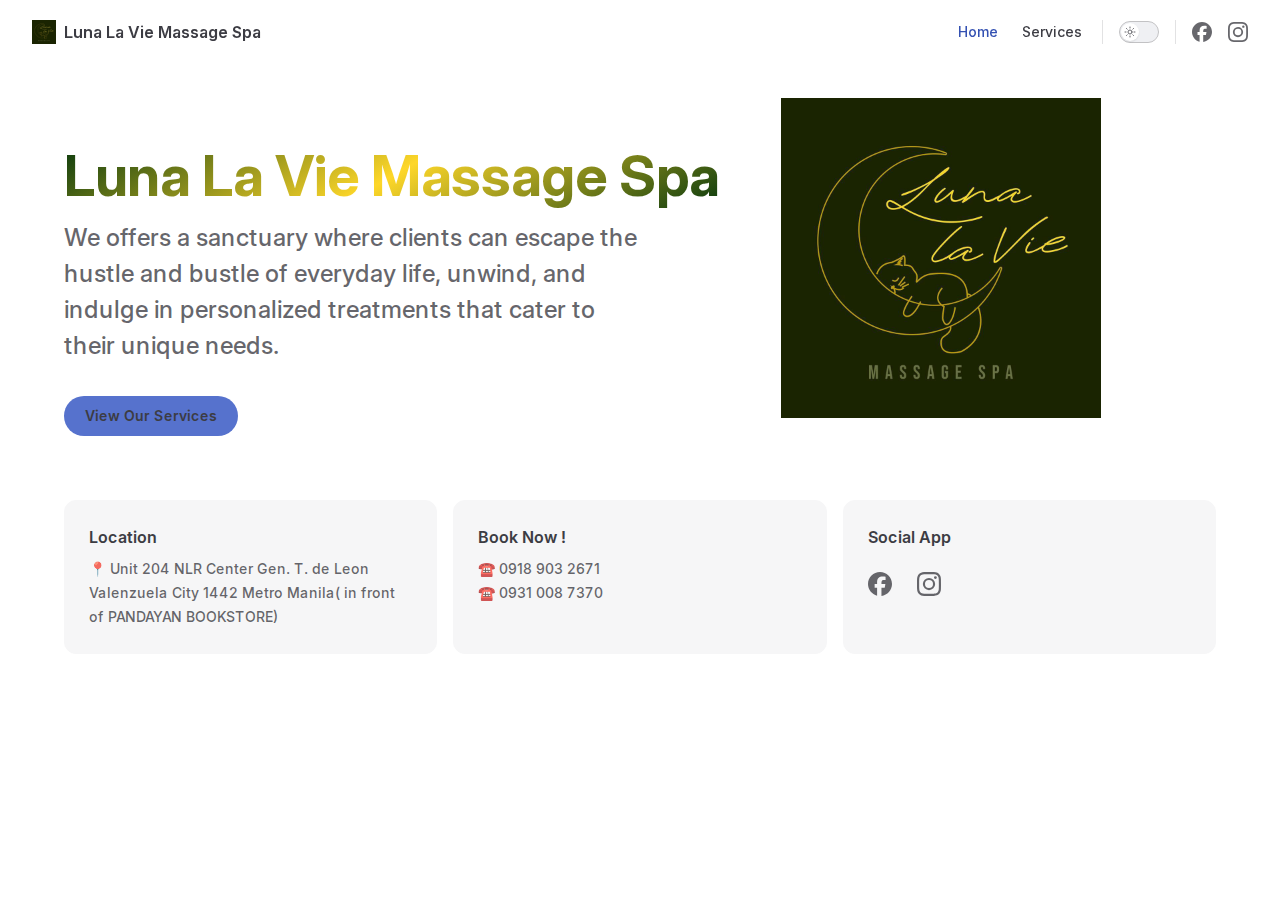
<file: index.html>
<!DOCTYPE html>
<html lang="en" dir="ltr">
  <head>
    <meta charset="utf-8">
    <meta name="viewport" content="width=device-width,initial-scale=1">
    <title>Luna La Vie Massage Spa</title>
    <meta name="description" content="INTRODUCING the Luna La Vie Massage Spa, where tranquility meets rejuvenation.Named after our beloved cat Luna, inspired by Luna's gentle demeanor.We named it "Luna La Vie Massage Spa", a homage to their feline muse whose spirit embodied the essence of peace and serenity.Our spa embodies warmth care and a deep commitment to wellness. As proud owners Whem, Bea, and Patrick,we bring a passion for holistic healing and relaxation to every massage session.Luna La Vie offers a sanctuary where clients can escape the hustle and bustle of everyday life, unwind, and indulge in personalized treatments that cater to their unique needs.">
    <meta name="generator" content="VitePress v1.3.2">
    <link rel="preload stylesheet" href="/assets/style.CUnmiT_P.css" as="style">
    
    <script type="module" src="/assets/app.9LtKY-oL.js"></script>
    <link rel="preload" href="/assets/inter-roman-latin.Di8DUHzh.woff2" as="font" type="font/woff2" crossorigin="">
    <link rel="modulepreload" href="/assets/chunks/theme.DA2XqOsY.js">
    <link rel="modulepreload" href="/assets/chunks/framework.CEgrwLex.js">
    <link rel="modulepreload" href="/assets/index.md.CepgbxuQ.lean.js">
    <script id="check-dark-mode">(()=>{const e=localStorage.getItem("vitepress-theme-appearance")||"auto",a=window.matchMedia("(prefers-color-scheme: dark)").matches;(!e||e==="auto"?a:e==="dark")&&document.documentElement.classList.add("dark")})();</script>
    <script id="check-mac-os">document.documentElement.classList.toggle("mac",/Mac|iPhone|iPod|iPad/i.test(navigator.platform));</script>
  </head>
  <body>
    <div id="app"><div class="Layout" data-v-5d98c3a5><!--[--><!--]--><!--[--><span tabindex="-1" data-v-0f60ec36></span><a href="#VPContent" class="VPSkipLink visually-hidden" data-v-0f60ec36> Skip to content </a><!--]--><!----><header class="VPNav" data-v-5d98c3a5 data-v-ae24b3ad><div class="VPNavBar home top" data-v-ae24b3ad data-v-6aa21345><div class="wrapper" data-v-6aa21345><div class="container" data-v-6aa21345><div class="title" data-v-6aa21345><div class="VPNavBarTitle" data-v-6aa21345 data-v-ab179fa1><a class="title" href="/" data-v-ab179fa1><!--[--><!--]--><!--[--><img class="VPImage logo" src="/imgs/logo.jpg" alt data-v-8426fc1a><!--]--><span data-v-ab179fa1>Luna La Vie Massage Spa</span><!--[--><!--]--></a></div></div><div class="content" data-v-6aa21345><div class="content-body" data-v-6aa21345><!--[--><!--]--><div class="VPNavBarSearch search" data-v-6aa21345><!----></div><nav aria-labelledby="main-nav-aria-label" class="VPNavBarMenu menu" data-v-6aa21345 data-v-dc692963><span id="main-nav-aria-label" class="visually-hidden" data-v-dc692963> Main Navigation </span><!--[--><!--[--><a class="VPLink link VPNavBarMenuLink active" href="/" tabindex="0" data-v-dc692963 data-v-9c663999><!--[--><span data-v-9c663999>Home</span><!--]--></a><!--]--><!--[--><a class="VPLink link VPNavBarMenuLink" href="/services.html" tabindex="0" data-v-dc692963 data-v-9c663999><!--[--><span data-v-9c663999>Services</span><!--]--></a><!--]--><!--]--></nav><!----><div class="VPNavBarAppearance appearance" data-v-6aa21345 data-v-6c893767><button class="VPSwitch VPSwitchAppearance" type="button" role="switch" title="Switch to dark theme" aria-checked="false" data-v-6c893767 data-v-5337faa4 data-v-1d5665e3><span class="check" data-v-1d5665e3><span class="icon" data-v-1d5665e3><!--[--><span class="vpi-sun sun" data-v-5337faa4></span><span class="vpi-moon moon" data-v-5337faa4></span><!--]--></span></span></button></div><div class="VPSocialLinks VPNavBarSocialLinks social-links" data-v-6aa21345 data-v-0394ad82 data-v-7bc22406><!--[--><a class="VPSocialLink no-icon" href="https://web.facebook.com/people/Luna-LA-Vie/61556810601930" aria-label="facebook" target="_blank" rel="noopener" data-v-7bc22406 data-v-eee4e7cb><span class="vpi-social-facebook" /></a><a class="VPSocialLink no-icon" href="https://www.instagram.com/lunalaviemassage" aria-label="instagram" target="_blank" rel="noopener" data-v-7bc22406 data-v-eee4e7cb><span class="vpi-social-instagram" /></a><!--]--></div><div class="VPFlyout VPNavBarExtra extra" data-v-6aa21345 data-v-bb2aa2f0 data-v-b6c34ac9><button type="button" class="button" aria-haspopup="true" aria-expanded="false" aria-label="extra navigation" data-v-b6c34ac9><span class="vpi-more-horizontal icon" data-v-b6c34ac9></span></button><div class="menu" data-v-b6c34ac9><div class="VPMenu" data-v-b6c34ac9 data-v-b98bc113><!----><!--[--><!--[--><!----><div class="group" data-v-bb2aa2f0><div class="item appearance" data-v-bb2aa2f0><p class="label" data-v-bb2aa2f0>Appearance</p><div class="appearance-action" data-v-bb2aa2f0><button class="VPSwitch VPSwitchAppearance" type="button" role="switch" title="Switch to dark theme" aria-checked="false" data-v-bb2aa2f0 data-v-5337faa4 data-v-1d5665e3><span class="check" data-v-1d5665e3><span class="icon" data-v-1d5665e3><!--[--><span class="vpi-sun sun" data-v-5337faa4></span><span class="vpi-moon moon" data-v-5337faa4></span><!--]--></span></span></button></div></div></div><div class="group" data-v-bb2aa2f0><div class="item social-links" data-v-bb2aa2f0><div class="VPSocialLinks social-links-list" data-v-bb2aa2f0 data-v-7bc22406><!--[--><a class="VPSocialLink no-icon" href="https://web.facebook.com/people/Luna-LA-Vie/61556810601930" aria-label="facebook" target="_blank" rel="noopener" data-v-7bc22406 data-v-eee4e7cb><span class="vpi-social-facebook" /></a><a class="VPSocialLink no-icon" href="https://www.instagram.com/lunalaviemassage" aria-label="instagram" target="_blank" rel="noopener" data-v-7bc22406 data-v-eee4e7cb><span class="vpi-social-instagram" /></a><!--]--></div></div></div><!--]--><!--]--></div></div></div><!--[--><!--]--><button type="button" class="VPNavBarHamburger hamburger" aria-label="mobile navigation" aria-expanded="false" aria-controls="VPNavScreen" data-v-6aa21345 data-v-e5dd9c1c><span class="container" data-v-e5dd9c1c><span class="top" data-v-e5dd9c1c></span><span class="middle" data-v-e5dd9c1c></span><span class="bottom" data-v-e5dd9c1c></span></span></button></div></div></div></div><div class="divider" data-v-6aa21345><div class="divider-line" data-v-6aa21345></div></div></div><!----></header><!----><!----><div class="VPContent is-home" id="VPContent" data-v-5d98c3a5 data-v-1428d186><div class="VPHome" data-v-1428d186 data-v-686f80a6><!--[--><!--]--><div class="VPHero has-image VPHomeHero" data-v-686f80a6 data-v-303bb580><div class="container" data-v-303bb580><div class="main" data-v-303bb580><!--[--><!--]--><!--[--><h1 class="name" data-v-303bb580><span class="clip" data-v-303bb580>Luna La Vie Massage Spa</span></h1><!----><p class="tagline" data-v-303bb580>We offers a sanctuary where clients can escape the hustle and bustle of everyday life, unwind, and indulge in personalized treatments that cater to their unique needs.</p><!--]--><!--[--><!--]--><div class="actions" data-v-303bb580><!--[--><div class="action" data-v-303bb580><a class="VPButton medium brand" href="/services.html" data-v-303bb580 data-v-cad61b99>View Our Services</a></div><!--]--></div><!--[--><!--]--></div><div class="image" data-v-303bb580><div class="image-container" data-v-303bb580><div class="image-bg" data-v-303bb580></div><!--[--><!--[--><img class="VPImage image-src" src="/imgs/logo.jpg" alt="Luna La Vie Massage Spa" data-v-8426fc1a><!--]--><!--]--></div></div></div></div><!--[--><!--]--><!--[--><!--]--><div class="VPFeatures VPHomeFeatures" data-v-686f80a6 data-v-a6181336><div class="container" data-v-a6181336><div class="items" data-v-a6181336><!--[--><div class="grid-3 item" data-v-a6181336><div class="VPLink no-icon VPFeature" data-v-a6181336 data-v-a3976bdc><!--[--><article class="box" data-v-a3976bdc><!----><h2 class="title" data-v-a3976bdc>Location</h2><p class="details" data-v-a3976bdc><a href="https://maps.app.goo.gl/4KtEZuFRXvXtYu3X9" target="_blank">📍 Unit 204 NLR Center Gen. T. de Leon Valenzuela City 1442 Metro Manila( in front of PANDAYAN BOOKSTORE)</a></p><!----></article><!--]--></div></div><div class="grid-3 item" data-v-a6181336><div class="VPLink no-icon VPFeature" data-v-a6181336 data-v-a3976bdc><!--[--><article class="box" data-v-a3976bdc><!----><h2 class="title" data-v-a3976bdc>Book Now !</h2><p class="details" data-v-a3976bdc>☎️ <a href="tel:09189032671">0918 903 2671</a><br>☎️ <a href="tel:09310087370">0931 008 7370</a><br></p><!----></article><!--]--></div></div><div class="grid-3 item" data-v-a6181336><div class="VPLink no-icon VPFeature" data-v-a6181336 data-v-a3976bdc><!--[--><article class="box" data-v-a3976bdc><!----><h2 class="title" data-v-a3976bdc>Social App</h2><p class="details" data-v-a3976bdc><a class="social-link vpi-social-facebook" href="https://web.facebook.com/people/Luna-LA-Vie/61556810601930" target="_blank"></a><a class="social-link vpi-social-instagram" href="https://www.instagram.com/lunalaviemassage" target="_blank"></a></p><!----></article><!--]--></div></div><!--]--></div></div></div><!--[--><!--]--><div class="vp-doc container" style="" data-v-686f80a6 data-v-8e2d4988><!--[--><div style="position:relative;" data-v-686f80a6><div></div></div><!--]--></div></div></div><!----><!--[--><!--]--></div></div>
    <script>window.__VP_HASH_MAP__=JSON.parse("{\"index.md\":\"CepgbxuQ\",\"services.md\":\"D2ig-F0i\"}");window.__VP_SITE_DATA__=JSON.parse("{\"lang\":\"en\",\"dir\":\"ltr\",\"title\":\"Luna La Vie Massage Spa\",\"description\":\"INTRODUCING the Luna La Vie Massage Spa, where tranquility meets rejuvenation.Named after our beloved cat Luna, inspired by Luna's gentle demeanor.We named it \\\"Luna La Vie Massage Spa\\\", a homage to their feline muse whose spirit embodied the essence of peace and serenity.Our spa embodies warmth care and a deep commitment to wellness. As proud owners Whem, Bea, and Patrick,we bring a passion for holistic healing and relaxation to every massage session.Luna La Vie offers a sanctuary where clients can escape the hustle and bustle of everyday life, unwind, and indulge in personalized treatments that cater to their unique needs.\",\"base\":\"/\",\"head\":[],\"router\":{\"prefetchLinks\":true},\"appearance\":true,\"themeConfig\":{\"logo\":\"/imgs/logo.jpg\",\"nav\":[{\"text\":\"Home\",\"link\":\"/\"},{\"text\":\"Services\",\"link\":\"/services\"}],\"socialLinks\":[{\"icon\":\"facebook\",\"link\":\"https://web.facebook.com/people/Luna-LA-Vie/61556810601930\"},{\"icon\":\"instagram\",\"link\":\"https://www.instagram.com/lunalaviemassage\"}]},\"locales\":{},\"scrollOffset\":134,\"cleanUrls\":false}");</script>
    
  </body>
</html>
</file>
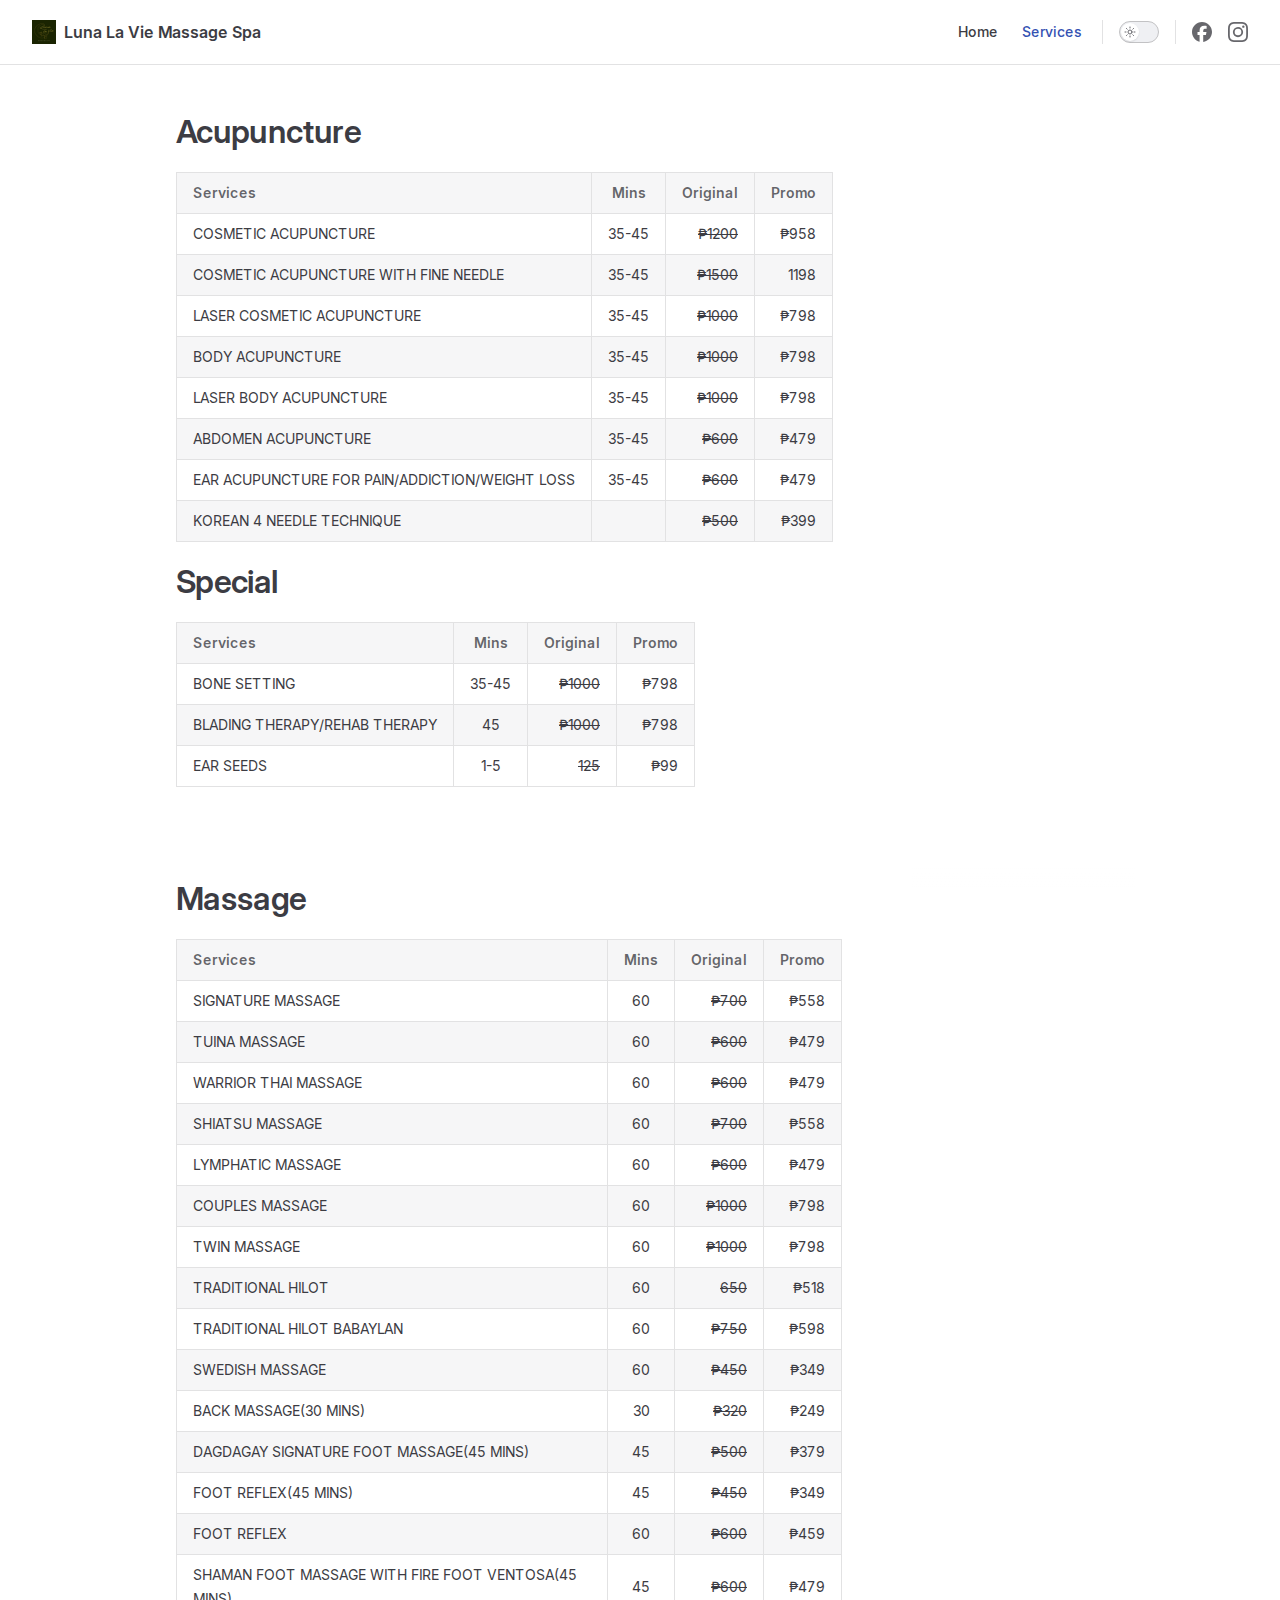
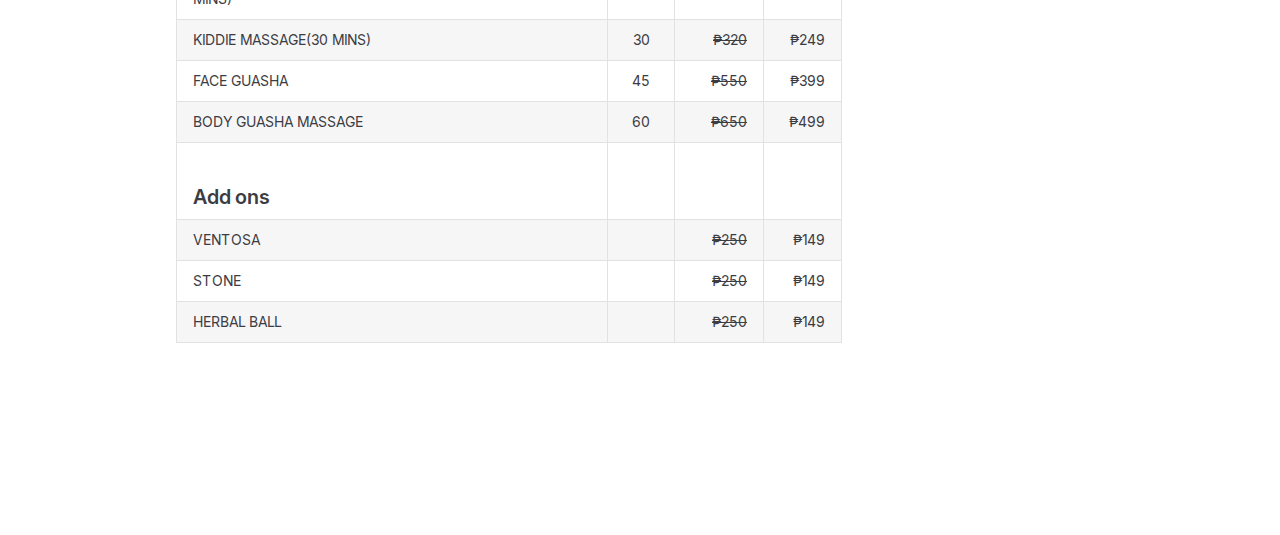
<file: services.html>
<!DOCTYPE html>
<html lang="en" dir="ltr">
  <head>
    <meta charset="utf-8">
    <meta name="viewport" content="width=device-width,initial-scale=1">
    <title>Acupuncture | Luna La Vie Massage Spa</title>
    <meta name="description" content="INTRODUCING the Luna La Vie Massage Spa, where tranquility meets rejuvenation.Named after our beloved cat Luna, inspired by Luna's gentle demeanor.We named it "Luna La Vie Massage Spa", a homage to their feline muse whose spirit embodied the essence of peace and serenity.Our spa embodies warmth care and a deep commitment to wellness. As proud owners Whem, Bea, and Patrick,we bring a passion for holistic healing and relaxation to every massage session.Luna La Vie offers a sanctuary where clients can escape the hustle and bustle of everyday life, unwind, and indulge in personalized treatments that cater to their unique needs.">
    <meta name="generator" content="VitePress v1.3.2">
    <link rel="preload stylesheet" href="/assets/style.CUnmiT_P.css" as="style">
    
    <script type="module" src="/assets/app.9LtKY-oL.js"></script>
    <link rel="preload" href="/assets/inter-roman-latin.Di8DUHzh.woff2" as="font" type="font/woff2" crossorigin="">
    <link rel="modulepreload" href="/assets/chunks/theme.DA2XqOsY.js">
    <link rel="modulepreload" href="/assets/chunks/framework.CEgrwLex.js">
    <link rel="modulepreload" href="/assets/services.md.D2ig-F0i.lean.js">
    <script id="check-dark-mode">(()=>{const e=localStorage.getItem("vitepress-theme-appearance")||"auto",a=window.matchMedia("(prefers-color-scheme: dark)").matches;(!e||e==="auto"?a:e==="dark")&&document.documentElement.classList.add("dark")})();</script>
    <script id="check-mac-os">document.documentElement.classList.toggle("mac",/Mac|iPhone|iPod|iPad/i.test(navigator.platform));</script>
  </head>
  <body>
    <div id="app"><div class="Layout" data-v-5d98c3a5><!--[--><!--]--><!--[--><span tabindex="-1" data-v-0f60ec36></span><a href="#VPContent" class="VPSkipLink visually-hidden" data-v-0f60ec36> Skip to content </a><!--]--><!----><header class="VPNav" data-v-5d98c3a5 data-v-ae24b3ad><div class="VPNavBar top" data-v-ae24b3ad data-v-6aa21345><div class="wrapper" data-v-6aa21345><div class="container" data-v-6aa21345><div class="title" data-v-6aa21345><div class="VPNavBarTitle" data-v-6aa21345 data-v-ab179fa1><a class="title" href="/" data-v-ab179fa1><!--[--><!--]--><!--[--><img class="VPImage logo" src="/imgs/logo.jpg" alt data-v-8426fc1a><!--]--><span data-v-ab179fa1>Luna La Vie Massage Spa</span><!--[--><!--]--></a></div></div><div class="content" data-v-6aa21345><div class="content-body" data-v-6aa21345><!--[--><!--]--><div class="VPNavBarSearch search" data-v-6aa21345><!----></div><nav aria-labelledby="main-nav-aria-label" class="VPNavBarMenu menu" data-v-6aa21345 data-v-dc692963><span id="main-nav-aria-label" class="visually-hidden" data-v-dc692963> Main Navigation </span><!--[--><!--[--><a class="VPLink link VPNavBarMenuLink" href="/" tabindex="0" data-v-dc692963 data-v-9c663999><!--[--><span data-v-9c663999>Home</span><!--]--></a><!--]--><!--[--><a class="VPLink link VPNavBarMenuLink active" href="/services.html" tabindex="0" data-v-dc692963 data-v-9c663999><!--[--><span data-v-9c663999>Services</span><!--]--></a><!--]--><!--]--></nav><!----><div class="VPNavBarAppearance appearance" data-v-6aa21345 data-v-6c893767><button class="VPSwitch VPSwitchAppearance" type="button" role="switch" title="Switch to dark theme" aria-checked="false" data-v-6c893767 data-v-5337faa4 data-v-1d5665e3><span class="check" data-v-1d5665e3><span class="icon" data-v-1d5665e3><!--[--><span class="vpi-sun sun" data-v-5337faa4></span><span class="vpi-moon moon" data-v-5337faa4></span><!--]--></span></span></button></div><div class="VPSocialLinks VPNavBarSocialLinks social-links" data-v-6aa21345 data-v-0394ad82 data-v-7bc22406><!--[--><a class="VPSocialLink no-icon" href="https://web.facebook.com/people/Luna-LA-Vie/61556810601930" aria-label="facebook" target="_blank" rel="noopener" data-v-7bc22406 data-v-eee4e7cb><span class="vpi-social-facebook" /></a><a class="VPSocialLink no-icon" href="https://www.instagram.com/lunalaviemassage" aria-label="instagram" target="_blank" rel="noopener" data-v-7bc22406 data-v-eee4e7cb><span class="vpi-social-instagram" /></a><!--]--></div><div class="VPFlyout VPNavBarExtra extra" data-v-6aa21345 data-v-bb2aa2f0 data-v-b6c34ac9><button type="button" class="button" aria-haspopup="true" aria-expanded="false" aria-label="extra navigation" data-v-b6c34ac9><span class="vpi-more-horizontal icon" data-v-b6c34ac9></span></button><div class="menu" data-v-b6c34ac9><div class="VPMenu" data-v-b6c34ac9 data-v-b98bc113><!----><!--[--><!--[--><!----><div class="group" data-v-bb2aa2f0><div class="item appearance" data-v-bb2aa2f0><p class="label" data-v-bb2aa2f0>Appearance</p><div class="appearance-action" data-v-bb2aa2f0><button class="VPSwitch VPSwitchAppearance" type="button" role="switch" title="Switch to dark theme" aria-checked="false" data-v-bb2aa2f0 data-v-5337faa4 data-v-1d5665e3><span class="check" data-v-1d5665e3><span class="icon" data-v-1d5665e3><!--[--><span class="vpi-sun sun" data-v-5337faa4></span><span class="vpi-moon moon" data-v-5337faa4></span><!--]--></span></span></button></div></div></div><div class="group" data-v-bb2aa2f0><div class="item social-links" data-v-bb2aa2f0><div class="VPSocialLinks social-links-list" data-v-bb2aa2f0 data-v-7bc22406><!--[--><a class="VPSocialLink no-icon" href="https://web.facebook.com/people/Luna-LA-Vie/61556810601930" aria-label="facebook" target="_blank" rel="noopener" data-v-7bc22406 data-v-eee4e7cb><span class="vpi-social-facebook" /></a><a class="VPSocialLink no-icon" href="https://www.instagram.com/lunalaviemassage" aria-label="instagram" target="_blank" rel="noopener" data-v-7bc22406 data-v-eee4e7cb><span class="vpi-social-instagram" /></a><!--]--></div></div></div><!--]--><!--]--></div></div></div><!--[--><!--]--><button type="button" class="VPNavBarHamburger hamburger" aria-label="mobile navigation" aria-expanded="false" aria-controls="VPNavScreen" data-v-6aa21345 data-v-e5dd9c1c><span class="container" data-v-e5dd9c1c><span class="top" data-v-e5dd9c1c></span><span class="middle" data-v-e5dd9c1c></span><span class="bottom" data-v-e5dd9c1c></span></span></button></div></div></div></div><div class="divider" data-v-6aa21345><div class="divider-line" data-v-6aa21345></div></div></div><!----></header><div class="VPLocalNav empty fixed" data-v-5d98c3a5 data-v-a6f0e41e><div class="container" data-v-a6f0e41e><!----><div class="VPLocalNavOutlineDropdown" style="--vp-vh:0px;" data-v-a6f0e41e data-v-17a5e62e><button data-v-17a5e62e>Return to top</button><!----></div></div></div><!----><div class="VPContent" id="VPContent" data-v-5d98c3a5 data-v-1428d186><div class="VPDoc has-aside" data-v-1428d186 data-v-39a288b8><!--[--><!--]--><div class="container" data-v-39a288b8><div class="aside" data-v-39a288b8><div class="aside-curtain" data-v-39a288b8></div><div class="aside-container" data-v-39a288b8><div class="aside-content" data-v-39a288b8><div class="VPDocAside" data-v-39a288b8 data-v-3f215769><!--[--><!--]--><!--[--><!--]--><nav aria-labelledby="doc-outline-aria-label" class="VPDocAsideOutline" data-v-3f215769 data-v-a5bbad30><div class="content" data-v-a5bbad30><div class="outline-marker" data-v-a5bbad30></div><div aria-level="2" class="outline-title" id="doc-outline-aria-label" role="heading" data-v-a5bbad30>On this page</div><ul class="VPDocOutlineItem root" data-v-a5bbad30 data-v-b933a997><!--[--><!--]--></ul></div></nav><!--[--><!--]--><div class="spacer" data-v-3f215769></div><!--[--><!--]--><!----><!--[--><!--]--><!--[--><!--]--></div></div></div></div><div class="content" data-v-39a288b8><div class="content-container" data-v-39a288b8><!--[--><!--]--><main class="main" data-v-39a288b8><div style="position:relative;" class="vp-doc _services" data-v-39a288b8><div><h1 id="acupuncture" tabindex="-1">Acupuncture <a class="header-anchor" href="#acupuncture" aria-label="Permalink to &quot;Acupuncture&quot;">​</a></h1><table tabindex="0"><thead><tr><th style="text-align:left;">Services</th><th style="text-align:center;">Mins</th><th style="text-align:right;">Original</th><th style="text-align:right;">Promo</th></tr></thead><tbody><tr><td style="text-align:left;">COSMETIC ACUPUNCTURE</td><td style="text-align:center;">35-45</td><td style="text-align:right;"><s>₱1200</s></td><td style="text-align:right;">₱958</td></tr><tr><td style="text-align:left;">COSMETIC ACUPUNCTURE WITH FINE NEEDLE</td><td style="text-align:center;">35-45</td><td style="text-align:right;"><s>₱1500</s></td><td style="text-align:right;">1198</td></tr><tr><td style="text-align:left;">LASER COSMETIC ACUPUNCTURE</td><td style="text-align:center;">35-45</td><td style="text-align:right;"><s>₱1000</s></td><td style="text-align:right;">₱798</td></tr><tr><td style="text-align:left;">BODY ACUPUNCTURE</td><td style="text-align:center;">35-45</td><td style="text-align:right;"><s>₱1000</s></td><td style="text-align:right;">₱798</td></tr><tr><td style="text-align:left;">LASER BODY ACUPUNCTURE</td><td style="text-align:center;">35-45</td><td style="text-align:right;"><s>₱1000</s></td><td style="text-align:right;">₱798</td></tr><tr><td style="text-align:left;">ABDOMEN ACUPUNCTURE</td><td style="text-align:center;">35-45</td><td style="text-align:right;"><s>₱600</s></td><td style="text-align:right;">₱479</td></tr><tr><td style="text-align:left;">EAR ACUPUNCTURE FOR PAIN/ADDICTION/WEIGHT LOSS</td><td style="text-align:center;">35-45</td><td style="text-align:right;"><s>₱600</s></td><td style="text-align:right;">₱479</td></tr><tr><td style="text-align:left;">KOREAN 4 NEEDLE TECHNIQUE</td><td style="text-align:center;"></td><td style="text-align:right;"><s>₱500</s></td><td style="text-align:right;">₱399</td></tr></tbody></table><h1 id="special" tabindex="-1">Special <a class="header-anchor" href="#special" aria-label="Permalink to &quot;Special&quot;">​</a></h1><table tabindex="0"><thead><tr><th style="text-align:left;">Services</th><th style="text-align:center;">Mins</th><th style="text-align:right;">Original</th><th style="text-align:right;">Promo</th></tr></thead><tbody><tr><td style="text-align:left;">BONE SETTING</td><td style="text-align:center;">35-45</td><td style="text-align:right;"><s>₱1000</s></td><td style="text-align:right;">₱798</td></tr><tr><td style="text-align:left;">BLADING THERAPY/REHAB THERAPY</td><td style="text-align:center;">45</td><td style="text-align:right;"><s>₱1000</s></td><td style="text-align:right;">₱798</td></tr><tr><td style="text-align:left;">EAR SEEDS</td><td style="text-align:center;">1-5</td><td style="text-align:right;"><s>125</s></td><td style="text-align:right;">₱99</td></tr></tbody></table><p><br><br></p><h1 id="massage" tabindex="-1">Massage <a class="header-anchor" href="#massage" aria-label="Permalink to &quot;Massage&quot;">​</a></h1><table tabindex="0"><thead><tr><th style="text-align:left;">Services</th><th style="text-align:center;">Mins</th><th style="text-align:right;">Original</th><th style="text-align:right;">Promo</th></tr></thead><tbody><tr><td style="text-align:left;">SIGNATURE MASSAGE</td><td style="text-align:center;">60</td><td style="text-align:right;"><s>₱700</s></td><td style="text-align:right;">₱558</td></tr><tr><td style="text-align:left;">TUINA MASSAGE</td><td style="text-align:center;">60</td><td style="text-align:right;"><s>₱600</s></td><td style="text-align:right;">₱479</td></tr><tr><td style="text-align:left;">WARRIOR THAI MASSAGE</td><td style="text-align:center;">60</td><td style="text-align:right;"><s>₱600</s></td><td style="text-align:right;">₱479</td></tr><tr><td style="text-align:left;">SHIATSU MASSAGE</td><td style="text-align:center;">60</td><td style="text-align:right;"><s>₱700</s></td><td style="text-align:right;">₱558</td></tr><tr><td style="text-align:left;">LYMPHATIC MASSAGE</td><td style="text-align:center;">60</td><td style="text-align:right;"><s>₱600</s></td><td style="text-align:right;">₱479</td></tr><tr><td style="text-align:left;">COUPLES MASSAGE</td><td style="text-align:center;">60</td><td style="text-align:right;"><s>₱1000</s></td><td style="text-align:right;">₱798</td></tr><tr><td style="text-align:left;">TWIN MASSAGE</td><td style="text-align:center;">60</td><td style="text-align:right;"><s>₱1000</s></td><td style="text-align:right;">₱798</td></tr><tr><td style="text-align:left;">TRADITIONAL HILOT</td><td style="text-align:center;">60</td><td style="text-align:right;"><s>650</s></td><td style="text-align:right;">₱518</td></tr><tr><td style="text-align:left;">TRADITIONAL HILOT BABAYLAN</td><td style="text-align:center;">60</td><td style="text-align:right;"><s>₱750</s></td><td style="text-align:right;">₱598</td></tr><tr><td style="text-align:left;">SWEDISH MASSAGE</td><td style="text-align:center;">60</td><td style="text-align:right;"><s>₱450</s></td><td style="text-align:right;">₱349</td></tr><tr><td style="text-align:left;">BACK MASSAGE(30 MINS)</td><td style="text-align:center;">30</td><td style="text-align:right;"><s>₱320</s></td><td style="text-align:right;">₱249</td></tr><tr><td style="text-align:left;">DAGDAGAY SIGNATURE FOOT MASSAGE(45 MINS)</td><td style="text-align:center;">45</td><td style="text-align:right;"><s>₱500</s></td><td style="text-align:right;">₱379</td></tr><tr><td style="text-align:left;">FOOT REFLEX(45 MINS)</td><td style="text-align:center;">45</td><td style="text-align:right;"><s>₱450</s></td><td style="text-align:right;">₱349</td></tr><tr><td style="text-align:left;">FOOT REFLEX</td><td style="text-align:center;">60</td><td style="text-align:right;"><s>₱600</s></td><td style="text-align:right;">₱459</td></tr><tr><td style="text-align:left;">SHAMAN FOOT MASSAGE WITH FIRE FOOT VENTOSA(45 MINS)</td><td style="text-align:center;">45</td><td style="text-align:right;"><s>₱600</s></td><td style="text-align:right;">₱479</td></tr><tr><td style="text-align:left;">KIDDIE MASSAGE(30 MINS)</td><td style="text-align:center;">30</td><td style="text-align:right;"><s>₱320</s></td><td style="text-align:right;">₱249</td></tr><tr><td style="text-align:left;">FACE GUASHA</td><td style="text-align:center;">45</td><td style="text-align:right;"><s>₱550</s></td><td style="text-align:right;">₱399</td></tr><tr><td style="text-align:left;">BODY GUASHA MASSAGE</td><td style="text-align:center;">60</td><td style="text-align:right;"><s>₱650</s></td><td style="text-align:right;">₱499</td></tr><tr><td style="text-align:left;"><h3>Add ons</h3></td><td style="text-align:center;"></td><td style="text-align:right;"></td><td style="text-align:right;"></td></tr><tr><td style="text-align:left;">VENTOSA</td><td style="text-align:center;"></td><td style="text-align:right;"><s>₱250</s></td><td style="text-align:right;">₱149</td></tr><tr><td style="text-align:left;">STONE</td><td style="text-align:center;"></td><td style="text-align:right;"><s>₱250</s></td><td style="text-align:right;">₱149</td></tr><tr><td style="text-align:left;">HERBAL BALL</td><td style="text-align:center;"></td><td style="text-align:right;"><s>₱250</s></td><td style="text-align:right;">₱149</td></tr></tbody></table></div></div></main><footer class="VPDocFooter" data-v-39a288b8 data-v-e257564d><!--[--><!--]--><!----><!----></footer><!--[--><!--]--></div></div></div><!--[--><!--]--></div></div><!----><!--[--><!--]--></div></div>
    <script>window.__VP_HASH_MAP__=JSON.parse("{\"index.md\":\"CepgbxuQ\",\"services.md\":\"D2ig-F0i\"}");window.__VP_SITE_DATA__=JSON.parse("{\"lang\":\"en\",\"dir\":\"ltr\",\"title\":\"Luna La Vie Massage Spa\",\"description\":\"INTRODUCING the Luna La Vie Massage Spa, where tranquility meets rejuvenation.Named after our beloved cat Luna, inspired by Luna's gentle demeanor.We named it \\\"Luna La Vie Massage Spa\\\", a homage to their feline muse whose spirit embodied the essence of peace and serenity.Our spa embodies warmth care and a deep commitment to wellness. As proud owners Whem, Bea, and Patrick,we bring a passion for holistic healing and relaxation to every massage session.Luna La Vie offers a sanctuary where clients can escape the hustle and bustle of everyday life, unwind, and indulge in personalized treatments that cater to their unique needs.\",\"base\":\"/\",\"head\":[],\"router\":{\"prefetchLinks\":true},\"appearance\":true,\"themeConfig\":{\"logo\":\"/imgs/logo.jpg\",\"nav\":[{\"text\":\"Home\",\"link\":\"/\"},{\"text\":\"Services\",\"link\":\"/services\"}],\"socialLinks\":[{\"icon\":\"facebook\",\"link\":\"https://web.facebook.com/people/Luna-LA-Vie/61556810601930\"},{\"icon\":\"instagram\",\"link\":\"https://www.instagram.com/lunalaviemassage\"}]},\"locales\":{},\"scrollOffset\":134,\"cleanUrls\":false}");</script>
    
  </body>
</html>
</file>
<file: assets/style.CUnmiT_P.css>
@font-face{font-family:Inter;font-style:normal;font-weight:100 900;font-display:swap;src:url(/assets/inter-roman-cyrillic-ext.BBPuwvHQ.woff2) format("woff2");unicode-range:U+0460-052F,U+1C80-1C88,U+20B4,U+2DE0-2DFF,U+A640-A69F,U+FE2E-FE2F}@font-face{font-family:Inter;font-style:normal;font-weight:100 900;font-display:swap;src:url(/assets/inter-roman-cyrillic.C5lxZ8CY.woff2) format("woff2");unicode-range:U+0301,U+0400-045F,U+0490-0491,U+04B0-04B1,U+2116}@font-face{font-family:Inter;font-style:normal;font-weight:100 900;font-display:swap;src:url(/assets/inter-roman-greek-ext.CqjqNYQ-.woff2) format("woff2");unicode-range:U+1F00-1FFF}@font-face{font-family:Inter;font-style:normal;font-weight:100 900;font-display:swap;src:url(/assets/inter-roman-greek.BBVDIX6e.woff2) format("woff2");unicode-range:U+0370-0377,U+037A-037F,U+0384-038A,U+038C,U+038E-03A1,U+03A3-03FF}@font-face{font-family:Inter;font-style:normal;font-weight:100 900;font-display:swap;src:url(/assets/inter-roman-vietnamese.BjW4sHH5.woff2) format("woff2");unicode-range:U+0102-0103,U+0110-0111,U+0128-0129,U+0168-0169,U+01A0-01A1,U+01AF-01B0,U+0300-0301,U+0303-0304,U+0308-0309,U+0323,U+0329,U+1EA0-1EF9,U+20AB}@font-face{font-family:Inter;font-style:normal;font-weight:100 900;font-display:swap;src:url(/assets/inter-roman-latin-ext.4ZJIpNVo.woff2) format("woff2");unicode-range:U+0100-02AF,U+0304,U+0308,U+0329,U+1E00-1E9F,U+1EF2-1EFF,U+2020,U+20A0-20AB,U+20AD-20C0,U+2113,U+2C60-2C7F,U+A720-A7FF}@font-face{font-family:Inter;font-style:normal;font-weight:100 900;font-display:swap;src:url(/assets/inter-roman-latin.Di8DUHzh.woff2) format("woff2");unicode-range:U+0000-00FF,U+0131,U+0152-0153,U+02BB-02BC,U+02C6,U+02DA,U+02DC,U+0304,U+0308,U+0329,U+2000-206F,U+2074,U+20AC,U+2122,U+2191,U+2193,U+2212,U+2215,U+FEFF,U+FFFD}@font-face{font-family:Inter;font-style:italic;font-weight:100 900;font-display:swap;src:url(/assets/inter-italic-cyrillic-ext.r48I6akx.woff2) format("woff2");unicode-range:U+0460-052F,U+1C80-1C88,U+20B4,U+2DE0-2DFF,U+A640-A69F,U+FE2E-FE2F}@font-face{font-family:Inter;font-style:italic;font-weight:100 900;font-display:swap;src:url(/assets/inter-italic-cyrillic.By2_1cv3.woff2) format("woff2");unicode-range:U+0301,U+0400-045F,U+0490-0491,U+04B0-04B1,U+2116}@font-face{font-family:Inter;font-style:italic;font-weight:100 900;font-display:swap;src:url(/assets/inter-italic-greek-ext.1u6EdAuj.woff2) format("woff2");unicode-range:U+1F00-1FFF}@font-face{font-family:Inter;font-style:italic;font-weight:100 900;font-display:swap;src:url(/assets/inter-italic-greek.DJ8dCoTZ.woff2) format("woff2");unicode-range:U+0370-0377,U+037A-037F,U+0384-038A,U+038C,U+038E-03A1,U+03A3-03FF}@font-face{font-family:Inter;font-style:italic;font-weight:100 900;font-display:swap;src:url(/assets/inter-italic-vietnamese.BSbpV94h.woff2) format("woff2");unicode-range:U+0102-0103,U+0110-0111,U+0128-0129,U+0168-0169,U+01A0-01A1,U+01AF-01B0,U+0300-0301,U+0303-0304,U+0308-0309,U+0323,U+0329,U+1EA0-1EF9,U+20AB}@font-face{font-family:Inter;font-style:italic;font-weight:100 900;font-display:swap;src:url(/assets/inter-italic-latin-ext.CN1xVJS-.woff2) format("woff2");unicode-range:U+0100-02AF,U+0304,U+0308,U+0329,U+1E00-1E9F,U+1EF2-1EFF,U+2020,U+20A0-20AB,U+20AD-20C0,U+2113,U+2C60-2C7F,U+A720-A7FF}@font-face{font-family:Inter;font-style:italic;font-weight:100 900;font-display:swap;src:url(/assets/inter-italic-latin.C2AdPX0b.woff2) format("woff2");unicode-range:U+0000-00FF,U+0131,U+0152-0153,U+02BB-02BC,U+02C6,U+02DA,U+02DC,U+0304,U+0308,U+0329,U+2000-206F,U+2074,U+20AC,U+2122,U+2191,U+2193,U+2212,U+2215,U+FEFF,U+FFFD}@font-face{font-family:Punctuation SC;font-weight:400;src:local("PingFang SC Regular"),local("Noto Sans CJK SC"),local("Microsoft YaHei");unicode-range:U+201C,U+201D,U+2018,U+2019,U+2E3A,U+2014,U+2013,U+2026,U+00B7,U+007E,U+002F}@font-face{font-family:Punctuation SC;font-weight:500;src:local("PingFang SC Medium"),local("Noto Sans CJK SC"),local("Microsoft YaHei");unicode-range:U+201C,U+201D,U+2018,U+2019,U+2E3A,U+2014,U+2013,U+2026,U+00B7,U+007E,U+002F}@font-face{font-family:Punctuation SC;font-weight:600;src:local("PingFang SC Semibold"),local("Noto Sans CJK SC Bold"),local("Microsoft YaHei Bold");unicode-range:U+201C,U+201D,U+2018,U+2019,U+2E3A,U+2014,U+2013,U+2026,U+00B7,U+007E,U+002F}@font-face{font-family:Punctuation SC;font-weight:700;src:local("PingFang SC Semibold"),local("Noto Sans CJK SC Bold"),local("Microsoft YaHei Bold");unicode-range:U+201C,U+201D,U+2018,U+2019,U+2E3A,U+2014,U+2013,U+2026,U+00B7,U+007E,U+002F}:root{--vp-c-white: #ffffff;--vp-c-black: #000000;--vp-c-neutral: var(--vp-c-black);--vp-c-neutral-inverse: var(--vp-c-white)}.dark{--vp-c-neutral: var(--vp-c-white);--vp-c-neutral-inverse: var(--vp-c-black)}:root{--vp-c-gray-1: #dddde3;--vp-c-gray-2: #e4e4e9;--vp-c-gray-3: #ebebef;--vp-c-gray-soft: rgba(142, 150, 170, .14);--vp-c-indigo-1: #3451b2;--vp-c-indigo-2: #3a5ccc;--vp-c-indigo-3: #5672cd;--vp-c-indigo-soft: rgba(100, 108, 255, .14);--vp-c-purple-1: #6f42c1;--vp-c-purple-2: #7e4cc9;--vp-c-purple-3: #8e5cd9;--vp-c-purple-soft: rgba(159, 122, 234, .14);--vp-c-green-1: #18794e;--vp-c-green-2: #299764;--vp-c-green-3: #30a46c;--vp-c-green-soft: rgba(16, 185, 129, .14);--vp-c-yellow-1: #915930;--vp-c-yellow-2: #946300;--vp-c-yellow-3: #9f6a00;--vp-c-yellow-soft: rgba(234, 179, 8, .14);--vp-c-red-1: #b8272c;--vp-c-red-2: #d5393e;--vp-c-red-3: #e0575b;--vp-c-red-soft: rgba(244, 63, 94, .14);--vp-c-sponsor: #db2777}.dark{--vp-c-gray-1: #515c67;--vp-c-gray-2: #414853;--vp-c-gray-3: #32363f;--vp-c-gray-soft: rgba(101, 117, 133, .16);--vp-c-indigo-1: #a8b1ff;--vp-c-indigo-2: #5c73e7;--vp-c-indigo-3: #3e63dd;--vp-c-indigo-soft: rgba(100, 108, 255, .16);--vp-c-purple-1: #c8abfa;--vp-c-purple-2: #a879e6;--vp-c-purple-3: #8e5cd9;--vp-c-purple-soft: rgba(159, 122, 234, .16);--vp-c-green-1: #3dd68c;--vp-c-green-2: #30a46c;--vp-c-green-3: #298459;--vp-c-green-soft: rgba(16, 185, 129, .16);--vp-c-yellow-1: #f9b44e;--vp-c-yellow-2: #da8b17;--vp-c-yellow-3: #a46a0a;--vp-c-yellow-soft: rgba(234, 179, 8, .16);--vp-c-red-1: #f66f81;--vp-c-red-2: #f14158;--vp-c-red-3: #b62a3c;--vp-c-red-soft: rgba(244, 63, 94, .16)}:root{--vp-c-bg: #ffffff;--vp-c-bg-alt: #f6f6f7;--vp-c-bg-elv: #ffffff;--vp-c-bg-soft: #f6f6f7}.dark{--vp-c-bg: #1b1b1f;--vp-c-bg-alt: #161618;--vp-c-bg-elv: #202127;--vp-c-bg-soft: #202127}:root{--vp-c-border: #c2c2c4;--vp-c-divider: #e2e2e3;--vp-c-gutter: #e2e2e3}.dark{--vp-c-border: #3c3f44;--vp-c-divider: #2e2e32;--vp-c-gutter: #000000}:root{--vp-c-text-1: rgba(60, 60, 67);--vp-c-text-2: rgba(60, 60, 67, .78);--vp-c-text-3: rgba(60, 60, 67, .56)}.dark{--vp-c-text-1: rgba(255, 255, 245, .86);--vp-c-text-2: rgba(235, 235, 245, .6);--vp-c-text-3: rgba(235, 235, 245, .38)}:root{--vp-c-default-1: var(--vp-c-gray-1);--vp-c-default-2: var(--vp-c-gray-2);--vp-c-default-3: var(--vp-c-gray-3);--vp-c-default-soft: var(--vp-c-gray-soft);--vp-c-brand-1: var(--vp-c-indigo-1);--vp-c-brand-2: var(--vp-c-indigo-2);--vp-c-brand-3: var(--vp-c-indigo-3);--vp-c-brand-soft: var(--vp-c-indigo-soft);--vp-c-brand: var(--vp-c-brand-1);--vp-c-tip-1: var(--vp-c-brand-1);--vp-c-tip-2: var(--vp-c-brand-2);--vp-c-tip-3: var(--vp-c-brand-3);--vp-c-tip-soft: var(--vp-c-brand-soft);--vp-c-note-1: var(--vp-c-brand-1);--vp-c-note-2: var(--vp-c-brand-2);--vp-c-note-3: var(--vp-c-brand-3);--vp-c-note-soft: var(--vp-c-brand-soft);--vp-c-success-1: var(--vp-c-green-1);--vp-c-success-2: var(--vp-c-green-2);--vp-c-success-3: var(--vp-c-green-3);--vp-c-success-soft: var(--vp-c-green-soft);--vp-c-important-1: var(--vp-c-purple-1);--vp-c-important-2: var(--vp-c-purple-2);--vp-c-important-3: var(--vp-c-purple-3);--vp-c-important-soft: var(--vp-c-purple-soft);--vp-c-warning-1: var(--vp-c-yellow-1);--vp-c-warning-2: var(--vp-c-yellow-2);--vp-c-warning-3: var(--vp-c-yellow-3);--vp-c-warning-soft: var(--vp-c-yellow-soft);--vp-c-danger-1: var(--vp-c-red-1);--vp-c-danger-2: var(--vp-c-red-2);--vp-c-danger-3: var(--vp-c-red-3);--vp-c-danger-soft: var(--vp-c-red-soft);--vp-c-caution-1: var(--vp-c-red-1);--vp-c-caution-2: var(--vp-c-red-2);--vp-c-caution-3: var(--vp-c-red-3);--vp-c-caution-soft: var(--vp-c-red-soft)}:root{--vp-font-family-base: "Inter", ui-sans-serif, system-ui, sans-serif, "Apple Color Emoji", "Segoe UI Emoji", "Segoe UI Symbol", "Noto Color Emoji";--vp-font-family-mono: ui-monospace, "Menlo", "Monaco", "Consolas", "Liberation Mono", "Courier New", monospace;font-optical-sizing:auto}:root:where(:lang(zh)){--vp-font-family-base: "Punctuation SC", "Inter", ui-sans-serif, system-ui, "PingFang SC", "Noto Sans CJK SC", "Noto Sans SC", "Heiti SC", "Microsoft YaHei", "DengXian", sans-serif, "Apple Color Emoji", "Segoe UI Emoji", "Segoe UI Symbol", "Noto Color Emoji"}:root{--vp-shadow-1: 0 1px 2px rgba(0, 0, 0, .04), 0 1px 2px rgba(0, 0, 0, .06);--vp-shadow-2: 0 3px 12px rgba(0, 0, 0, .07), 0 1px 4px rgba(0, 0, 0, .07);--vp-shadow-3: 0 12px 32px rgba(0, 0, 0, .1), 0 2px 6px rgba(0, 0, 0, .08);--vp-shadow-4: 0 14px 44px rgba(0, 0, 0, .12), 0 3px 9px rgba(0, 0, 0, .12);--vp-shadow-5: 0 18px 56px rgba(0, 0, 0, .16), 0 4px 12px rgba(0, 0, 0, .16)}:root{--vp-z-index-footer: 10;--vp-z-index-local-nav: 20;--vp-z-index-nav: 30;--vp-z-index-layout-top: 40;--vp-z-index-backdrop: 50;--vp-z-index-sidebar: 60}@media (min-width: 960px){:root{--vp-z-index-sidebar: 25}}:root{--vp-layout-max-width: 1440px}:root{--vp-header-anchor-symbol: "#"}:root{--vp-code-line-height: 1.7;--vp-code-font-size: .875em;--vp-code-color: var(--vp-c-brand-1);--vp-code-link-color: var(--vp-c-brand-1);--vp-code-link-hover-color: var(--vp-c-brand-2);--vp-code-bg: var(--vp-c-default-soft);--vp-code-block-color: var(--vp-c-text-2);--vp-code-block-bg: var(--vp-c-bg-alt);--vp-code-block-divider-color: var(--vp-c-gutter);--vp-code-lang-color: var(--vp-c-text-3);--vp-code-line-highlight-color: var(--vp-c-default-soft);--vp-code-line-number-color: var(--vp-c-text-3);--vp-code-line-diff-add-color: var(--vp-c-success-soft);--vp-code-line-diff-add-symbol-color: var(--vp-c-success-1);--vp-code-line-diff-remove-color: var(--vp-c-danger-soft);--vp-code-line-diff-remove-symbol-color: var(--vp-c-danger-1);--vp-code-line-warning-color: var(--vp-c-warning-soft);--vp-code-line-error-color: var(--vp-c-danger-soft);--vp-code-copy-code-border-color: var(--vp-c-divider);--vp-code-copy-code-bg: var(--vp-c-bg-soft);--vp-code-copy-code-hover-border-color: var(--vp-c-divider);--vp-code-copy-code-hover-bg: var(--vp-c-bg);--vp-code-copy-code-active-text: var(--vp-c-text-2);--vp-code-copy-copied-text-content: "Copied";--vp-code-tab-divider: var(--vp-code-block-divider-color);--vp-code-tab-text-color: var(--vp-c-text-2);--vp-code-tab-bg: var(--vp-code-block-bg);--vp-code-tab-hover-text-color: var(--vp-c-text-1);--vp-code-tab-active-text-color: var(--vp-c-text-1);--vp-code-tab-active-bar-color: var(--vp-c-brand-1)}:root{--vp-button-brand-border: transparent;--vp-button-brand-text: var(--vp-c-white);--vp-button-brand-bg: var(--vp-c-brand-3);--vp-button-brand-hover-border: transparent;--vp-button-brand-hover-text: var(--vp-c-white);--vp-button-brand-hover-bg: var(--vp-c-brand-2);--vp-button-brand-active-border: transparent;--vp-button-brand-active-text: var(--vp-c-white);--vp-button-brand-active-bg: var(--vp-c-brand-1);--vp-button-alt-border: transparent;--vp-button-alt-text: var(--vp-c-text-1);--vp-button-alt-bg: var(--vp-c-default-3);--vp-button-alt-hover-border: transparent;--vp-button-alt-hover-text: var(--vp-c-text-1);--vp-button-alt-hover-bg: var(--vp-c-default-2);--vp-button-alt-active-border: transparent;--vp-button-alt-active-text: var(--vp-c-text-1);--vp-button-alt-active-bg: var(--vp-c-default-1);--vp-button-sponsor-border: var(--vp-c-text-2);--vp-button-sponsor-text: var(--vp-c-text-2);--vp-button-sponsor-bg: transparent;--vp-button-sponsor-hover-border: var(--vp-c-sponsor);--vp-button-sponsor-hover-text: var(--vp-c-sponsor);--vp-button-sponsor-hover-bg: transparent;--vp-button-sponsor-active-border: var(--vp-c-sponsor);--vp-button-sponsor-active-text: var(--vp-c-sponsor);--vp-button-sponsor-active-bg: transparent}:root{--vp-custom-block-font-size: 14px;--vp-custom-block-code-font-size: 13px;--vp-custom-block-info-border: transparent;--vp-custom-block-info-text: var(--vp-c-text-1);--vp-custom-block-info-bg: var(--vp-c-default-soft);--vp-custom-block-info-code-bg: var(--vp-c-default-soft);--vp-custom-block-note-border: transparent;--vp-custom-block-note-text: var(--vp-c-text-1);--vp-custom-block-note-bg: var(--vp-c-default-soft);--vp-custom-block-note-code-bg: var(--vp-c-default-soft);--vp-custom-block-tip-border: transparent;--vp-custom-block-tip-text: var(--vp-c-text-1);--vp-custom-block-tip-bg: var(--vp-c-tip-soft);--vp-custom-block-tip-code-bg: var(--vp-c-tip-soft);--vp-custom-block-important-border: transparent;--vp-custom-block-important-text: var(--vp-c-text-1);--vp-custom-block-important-bg: var(--vp-c-important-soft);--vp-custom-block-important-code-bg: var(--vp-c-important-soft);--vp-custom-block-warning-border: transparent;--vp-custom-block-warning-text: var(--vp-c-text-1);--vp-custom-block-warning-bg: var(--vp-c-warning-soft);--vp-custom-block-warning-code-bg: var(--vp-c-warning-soft);--vp-custom-block-danger-border: transparent;--vp-custom-block-danger-text: var(--vp-c-text-1);--vp-custom-block-danger-bg: var(--vp-c-danger-soft);--vp-custom-block-danger-code-bg: var(--vp-c-danger-soft);--vp-custom-block-caution-border: transparent;--vp-custom-block-caution-text: var(--vp-c-text-1);--vp-custom-block-caution-bg: var(--vp-c-caution-soft);--vp-custom-block-caution-code-bg: var(--vp-c-caution-soft);--vp-custom-block-details-border: var(--vp-custom-block-info-border);--vp-custom-block-details-text: var(--vp-custom-block-info-text);--vp-custom-block-details-bg: var(--vp-custom-block-info-bg);--vp-custom-block-details-code-bg: var(--vp-custom-block-info-code-bg)}:root{--vp-input-border-color: var(--vp-c-border);--vp-input-bg-color: var(--vp-c-bg-alt);--vp-input-switch-bg-color: var(--vp-c-default-soft)}:root{--vp-nav-height: 64px;--vp-nav-bg-color: var(--vp-c-bg);--vp-nav-screen-bg-color: var(--vp-c-bg);--vp-nav-logo-height: 24px}.hide-nav{--vp-nav-height: 0px}.hide-nav .VPSidebar{--vp-nav-height: 22px}:root{--vp-local-nav-bg-color: var(--vp-c-bg)}:root{--vp-sidebar-width: 272px;--vp-sidebar-bg-color: var(--vp-c-bg-alt)}:root{--vp-backdrop-bg-color: rgba(0, 0, 0, .6)}:root{--vp-home-hero-name-color: var(--vp-c-brand-1);--vp-home-hero-name-background: transparent;--vp-home-hero-image-background-image: none;--vp-home-hero-image-filter: none}:root{--vp-badge-info-border: transparent;--vp-badge-info-text: var(--vp-c-text-2);--vp-badge-info-bg: var(--vp-c-default-soft);--vp-badge-tip-border: transparent;--vp-badge-tip-text: var(--vp-c-tip-1);--vp-badge-tip-bg: var(--vp-c-tip-soft);--vp-badge-warning-border: transparent;--vp-badge-warning-text: var(--vp-c-warning-1);--vp-badge-warning-bg: var(--vp-c-warning-soft);--vp-badge-danger-border: transparent;--vp-badge-danger-text: var(--vp-c-danger-1);--vp-badge-danger-bg: var(--vp-c-danger-soft)}:root{--vp-carbon-ads-text-color: var(--vp-c-text-1);--vp-carbon-ads-poweredby-color: var(--vp-c-text-2);--vp-carbon-ads-bg-color: var(--vp-c-bg-soft);--vp-carbon-ads-hover-text-color: var(--vp-c-brand-1);--vp-carbon-ads-hover-poweredby-color: var(--vp-c-text-1)}:root{--vp-local-search-bg: var(--vp-c-bg);--vp-local-search-result-bg: var(--vp-c-bg);--vp-local-search-result-border: var(--vp-c-divider);--vp-local-search-result-selected-bg: var(--vp-c-bg);--vp-local-search-result-selected-border: var(--vp-c-brand-1);--vp-local-search-highlight-bg: var(--vp-c-brand-1);--vp-local-search-highlight-text: var(--vp-c-neutral-inverse)}@media (prefers-reduced-motion: reduce){*,:before,:after{animation-delay:-1ms!important;animation-duration:1ms!important;animation-iteration-count:1!important;background-attachment:initial!important;scroll-behavior:auto!important;transition-duration:0s!important;transition-delay:0s!important}}*,:before,:after{box-sizing:border-box}html{line-height:1.4;font-size:16px;-webkit-text-size-adjust:100%}html.dark{color-scheme:dark}body{margin:0;width:100%;min-width:320px;min-height:100vh;line-height:24px;font-family:var(--vp-font-family-base);font-size:16px;font-weight:400;color:var(--vp-c-text-1);background-color:var(--vp-c-bg);font-synthesis:style;text-rendering:optimizeLegibility;-webkit-font-smoothing:antialiased;-moz-osx-font-smoothing:grayscale}main{display:block}h1,h2,h3,h4,h5,h6{margin:0;line-height:24px;font-size:16px;font-weight:400}p{margin:0}strong,b{font-weight:600}a,area,button,[role=button],input,label,select,summary,textarea{touch-action:manipulation}a{color:inherit;text-decoration:inherit}ol,ul{list-style:none;margin:0;padding:0}blockquote{margin:0}pre,code,kbd,samp{font-family:var(--vp-font-family-mono)}img,svg,video,canvas,audio,iframe,embed,object{display:block}figure{margin:0}img,video{max-width:100%;height:auto}button,input,optgroup,select,textarea{border:0;padding:0;line-height:inherit;color:inherit}button{padding:0;font-family:inherit;background-color:transparent;background-image:none}button:enabled,[role=button]:enabled{cursor:pointer}button:focus,button:focus-visible{outline:1px dotted;outline:4px auto -webkit-focus-ring-color}button:focus:not(:focus-visible){outline:none!important}input:focus,textarea:focus,select:focus{outline:none}table{border-collapse:collapse}input{background-color:transparent}input:-ms-input-placeholder,textarea:-ms-input-placeholder{color:var(--vp-c-text-3)}input::-ms-input-placeholder,textarea::-ms-input-placeholder{color:var(--vp-c-text-3)}input::placeholder,textarea::placeholder{color:var(--vp-c-text-3)}input::-webkit-outer-spin-button,input::-webkit-inner-spin-button{-webkit-appearance:none;margin:0}input[type=number]{-moz-appearance:textfield}textarea{resize:vertical}select{-webkit-appearance:none}fieldset{margin:0;padding:0}h1,h2,h3,h4,h5,h6,li,p{overflow-wrap:break-word}vite-error-overlay{z-index:9999}mjx-container{overflow-x:auto}mjx-container>svg{display:inline-block;margin:auto}[class^=vpi-],[class*=" vpi-"],.vp-icon{width:1em;height:1em}[class^=vpi-].bg,[class*=" vpi-"].bg,.vp-icon.bg{background-size:100% 100%;background-color:transparent}[class^=vpi-]:not(.bg),[class*=" vpi-"]:not(.bg),.vp-icon:not(.bg){-webkit-mask:var(--icon) no-repeat;mask:var(--icon) no-repeat;-webkit-mask-size:100% 100%;mask-size:100% 100%;background-color:currentColor;color:inherit}.vpi-align-left{--icon: url("data:image/svg+xml,%3Csvg xmlns='http://www.w3.org/2000/svg' fill='none' stroke='currentColor' stroke-linecap='round' stroke-linejoin='round' stroke-width='2' viewBox='0 0 24 24'%3E%3Cpath d='M21 6H3M15 12H3M17 18H3'/%3E%3C/svg%3E")}.vpi-arrow-right,.vpi-arrow-down,.vpi-arrow-left,.vpi-arrow-up{--icon: url("data:image/svg+xml,%3Csvg xmlns='http://www.w3.org/2000/svg' fill='none' stroke='currentColor' stroke-linecap='round' stroke-linejoin='round' stroke-width='2' viewBox='0 0 24 24'%3E%3Cpath d='M5 12h14M12 5l7 7-7 7'/%3E%3C/svg%3E")}.vpi-chevron-right,.vpi-chevron-down,.vpi-chevron-left,.vpi-chevron-up{--icon: url("data:image/svg+xml,%3Csvg xmlns='http://www.w3.org/2000/svg' fill='none' stroke='currentColor' stroke-linecap='round' stroke-linejoin='round' stroke-width='2' viewBox='0 0 24 24'%3E%3Cpath d='m9 18 6-6-6-6'/%3E%3C/svg%3E")}.vpi-chevron-down,.vpi-arrow-down{transform:rotate(90deg)}.vpi-chevron-left,.vpi-arrow-left{transform:rotate(180deg)}.vpi-chevron-up,.vpi-arrow-up{transform:rotate(-90deg)}.vpi-square-pen{--icon: url("data:image/svg+xml,%3Csvg xmlns='http://www.w3.org/2000/svg' fill='none' stroke='currentColor' stroke-linecap='round' stroke-linejoin='round' stroke-width='2' viewBox='0 0 24 24'%3E%3Cpath d='M12 3H5a2 2 0 0 0-2 2v14a2 2 0 0 0 2 2h14a2 2 0 0 0 2-2v-7'/%3E%3Cpath d='M18.375 2.625a2.121 2.121 0 1 1 3 3L12 15l-4 1 1-4Z'/%3E%3C/svg%3E")}.vpi-plus{--icon: url("data:image/svg+xml,%3Csvg xmlns='http://www.w3.org/2000/svg' fill='none' stroke='currentColor' stroke-linecap='round' stroke-linejoin='round' stroke-width='2' viewBox='0 0 24 24'%3E%3Cpath d='M5 12h14M12 5v14'/%3E%3C/svg%3E")}.vpi-sun{--icon: url("data:image/svg+xml,%3Csvg xmlns='http://www.w3.org/2000/svg' fill='none' stroke='currentColor' stroke-linecap='round' stroke-linejoin='round' stroke-width='2' viewBox='0 0 24 24'%3E%3Ccircle cx='12' cy='12' r='4'/%3E%3Cpath d='M12 2v2M12 20v2M4.93 4.93l1.41 1.41M17.66 17.66l1.41 1.41M2 12h2M20 12h2M6.34 17.66l-1.41 1.41M19.07 4.93l-1.41 1.41'/%3E%3C/svg%3E")}.vpi-moon{--icon: url("data:image/svg+xml,%3Csvg xmlns='http://www.w3.org/2000/svg' fill='none' stroke='currentColor' stroke-linecap='round' stroke-linejoin='round' stroke-width='2' viewBox='0 0 24 24'%3E%3Cpath d='M12 3a6 6 0 0 0 9 9 9 9 0 1 1-9-9Z'/%3E%3C/svg%3E")}.vpi-more-horizontal{--icon: url("data:image/svg+xml,%3Csvg xmlns='http://www.w3.org/2000/svg' fill='none' stroke='currentColor' stroke-linecap='round' stroke-linejoin='round' stroke-width='2' viewBox='0 0 24 24'%3E%3Ccircle cx='12' cy='12' r='1'/%3E%3Ccircle cx='19' cy='12' r='1'/%3E%3Ccircle cx='5' cy='12' r='1'/%3E%3C/svg%3E")}.vpi-languages{--icon: url("data:image/svg+xml,%3Csvg xmlns='http://www.w3.org/2000/svg' fill='none' stroke='currentColor' stroke-linecap='round' stroke-linejoin='round' stroke-width='2' viewBox='0 0 24 24'%3E%3Cpath d='m5 8 6 6M4 14l6-6 2-3M2 5h12M7 2h1M22 22l-5-10-5 10M14 18h6'/%3E%3C/svg%3E")}.vpi-heart{--icon: url("data:image/svg+xml,%3Csvg xmlns='http://www.w3.org/2000/svg' fill='none' stroke='currentColor' stroke-linecap='round' stroke-linejoin='round' stroke-width='2' viewBox='0 0 24 24'%3E%3Cpath d='M19 14c1.49-1.46 3-3.21 3-5.5A5.5 5.5 0 0 0 16.5 3c-1.76 0-3 .5-4.5 2-1.5-1.5-2.74-2-4.5-2A5.5 5.5 0 0 0 2 8.5c0 2.3 1.5 4.05 3 5.5l7 7Z'/%3E%3C/svg%3E")}.vpi-search{--icon: url("data:image/svg+xml,%3Csvg xmlns='http://www.w3.org/2000/svg' fill='none' stroke='currentColor' stroke-linecap='round' stroke-linejoin='round' stroke-width='2' viewBox='0 0 24 24'%3E%3Ccircle cx='11' cy='11' r='8'/%3E%3Cpath d='m21 21-4.3-4.3'/%3E%3C/svg%3E")}.vpi-layout-list{--icon: url("data:image/svg+xml,%3Csvg xmlns='http://www.w3.org/2000/svg' fill='none' stroke='currentColor' stroke-linecap='round' stroke-linejoin='round' stroke-width='2' viewBox='0 0 24 24'%3E%3Crect width='7' height='7' x='3' y='3' rx='1'/%3E%3Crect width='7' height='7' x='3' y='14' rx='1'/%3E%3Cpath d='M14 4h7M14 9h7M14 15h7M14 20h7'/%3E%3C/svg%3E")}.vpi-delete{--icon: url("data:image/svg+xml,%3Csvg xmlns='http://www.w3.org/2000/svg' fill='none' stroke='currentColor' stroke-linecap='round' stroke-linejoin='round' stroke-width='2' viewBox='0 0 24 24'%3E%3Cpath d='M20 5H9l-7 7 7 7h11a2 2 0 0 0 2-2V7a2 2 0 0 0-2-2ZM18 9l-6 6M12 9l6 6'/%3E%3C/svg%3E")}.vpi-corner-down-left{--icon: url("data:image/svg+xml,%3Csvg xmlns='http://www.w3.org/2000/svg' fill='none' stroke='currentColor' stroke-linecap='round' stroke-linejoin='round' stroke-width='2' viewBox='0 0 24 24'%3E%3Cpath d='m9 10-5 5 5 5'/%3E%3Cpath d='M20 4v7a4 4 0 0 1-4 4H4'/%3E%3C/svg%3E")}:root{--vp-icon-copy: url("data:image/svg+xml,%3Csvg xmlns='http://www.w3.org/2000/svg' fill='none' stroke='rgba(128,128,128,1)' stroke-linecap='round' stroke-linejoin='round' stroke-width='2' viewBox='0 0 24 24'%3E%3Crect width='8' height='4' x='8' y='2' rx='1' ry='1'/%3E%3Cpath d='M16 4h2a2 2 0 0 1 2 2v14a2 2 0 0 1-2 2H6a2 2 0 0 1-2-2V6a2 2 0 0 1 2-2h2'/%3E%3C/svg%3E");--vp-icon-copied: url("data:image/svg+xml,%3Csvg xmlns='http://www.w3.org/2000/svg' fill='none' stroke='rgba(128,128,128,1)' stroke-linecap='round' stroke-linejoin='round' stroke-width='2' viewBox='0 0 24 24'%3E%3Crect width='8' height='4' x='8' y='2' rx='1' ry='1'/%3E%3Cpath d='M16 4h2a2 2 0 0 1 2 2v14a2 2 0 0 1-2 2H6a2 2 0 0 1-2-2V6a2 2 0 0 1 2-2h2'/%3E%3Cpath d='m9 14 2 2 4-4'/%3E%3C/svg%3E")}.vpi-social-discord{--icon: url("data:image/svg+xml,%3Csvg xmlns='http://www.w3.org/2000/svg' viewBox='0 0 24 24'%3E%3Cpath d='M20.317 4.37a19.791 19.791 0 0 0-4.885-1.515.074.074 0 0 0-.079.037c-.21.375-.444.864-.608 1.25a18.27 18.27 0 0 0-5.487 0 12.64 12.64 0 0 0-.617-1.25.077.077 0 0 0-.079-.037A19.736 19.736 0 0 0 3.677 4.37a.07.07 0 0 0-.032.027C.533 9.046-.32 13.58.099 18.057a.082.082 0 0 0 .031.057 19.9 19.9 0 0 0 5.993 3.03.078.078 0 0 0 .084-.028c.462-.63.874-1.295 1.226-1.994a.076.076 0 0 0-.041-.106 13.107 13.107 0 0 1-1.872-.892.077.077 0 0 1-.008-.128 10.2 10.2 0 0 0 .372-.292.074.074 0 0 1 .077-.01c3.928 1.793 8.18 1.793 12.062 0a.074.074 0 0 1 .078.01c.12.098.246.198.373.292a.077.077 0 0 1-.006.127 12.299 12.299 0 0 1-1.873.892.077.077 0 0 0-.041.107c.36.698.772 1.362 1.225 1.993a.076.076 0 0 0 .084.028 19.839 19.839 0 0 0 6.002-3.03.077.077 0 0 0 .032-.054c.5-5.177-.838-9.674-3.549-13.66a.061.061 0 0 0-.031-.03zM8.02 15.33c-1.183 0-2.157-1.085-2.157-2.419 0-1.333.956-2.419 2.157-2.419 1.21 0 2.176 1.096 2.157 2.42 0 1.333-.956 2.418-2.157 2.418zm7.975 0c-1.183 0-2.157-1.085-2.157-2.419 0-1.333.955-2.419 2.157-2.419 1.21 0 2.176 1.096 2.157 2.42 0 1.333-.946 2.418-2.157 2.418Z'/%3E%3C/svg%3E")}.vpi-social-facebook{--icon: url("data:image/svg+xml,%3Csvg xmlns='http://www.w3.org/2000/svg' viewBox='0 0 24 24'%3E%3Cpath d='M9.101 23.691v-7.98H6.627v-3.667h2.474v-1.58c0-4.085 1.848-5.978 5.858-5.978.401 0 .955.042 1.468.103a8.68 8.68 0 0 1 1.141.195v3.325a8.623 8.623 0 0 0-.653-.036 26.805 26.805 0 0 0-.733-.009c-.707 0-1.259.096-1.675.309a1.686 1.686 0 0 0-.679.622c-.258.42-.374.995-.374 1.752v1.297h3.919l-.386 2.103-.287 1.564h-3.246v8.245C19.396 23.238 24 18.179 24 12.044c0-6.627-5.373-12-12-12s-12 5.373-12 12c0 5.628 3.874 10.35 9.101 11.647Z'/%3E%3C/svg%3E")}.vpi-social-github{--icon: url("data:image/svg+xml,%3Csvg xmlns='http://www.w3.org/2000/svg' viewBox='0 0 24 24'%3E%3Cpath d='M12 .297c-6.63 0-12 5.373-12 12 0 5.303 3.438 9.8 8.205 11.385.6.113.82-.258.82-.577 0-.285-.01-1.04-.015-2.04-3.338.724-4.042-1.61-4.042-1.61C4.422 18.07 3.633 17.7 3.633 17.7c-1.087-.744.084-.729.084-.729 1.205.084 1.838 1.236 1.838 1.236 1.07 1.835 2.809 1.305 3.495.998.108-.776.417-1.305.76-1.605-2.665-.3-5.466-1.332-5.466-5.93 0-1.31.465-2.38 1.235-3.22-.135-.303-.54-1.523.105-3.176 0 0 1.005-.322 3.3 1.23.96-.267 1.98-.399 3-.405 1.02.006 2.04.138 3 .405 2.28-1.552 3.285-1.23 3.285-1.23.645 1.653.24 2.873.12 3.176.765.84 1.23 1.91 1.23 3.22 0 4.61-2.805 5.625-5.475 5.92.42.36.81 1.096.81 2.22 0 1.606-.015 2.896-.015 3.286 0 .315.21.69.825.57C20.565 22.092 24 17.592 24 12.297c0-6.627-5.373-12-12-12'/%3E%3C/svg%3E")}.vpi-social-instagram{--icon: url("data:image/svg+xml,%3Csvg xmlns='http://www.w3.org/2000/svg' viewBox='0 0 24 24'%3E%3Cpath d='M7.03.084c-1.277.06-2.149.264-2.91.563a5.874 5.874 0 0 0-2.124 1.388 5.878 5.878 0 0 0-1.38 2.127C.321 4.926.12 5.8.064 7.076.008 8.354-.005 8.764.001 12.023c.007 3.259.021 3.667.083 4.947.061 1.277.264 2.149.563 2.911.308.789.72 1.457 1.388 2.123a5.872 5.872 0 0 0 2.129 1.38c.763.295 1.636.496 2.913.552 1.278.056 1.689.069 4.947.063 3.257-.007 3.668-.021 4.947-.082 1.28-.06 2.147-.265 2.91-.563a5.881 5.881 0 0 0 2.123-1.388 5.881 5.881 0 0 0 1.38-2.129c.295-.763.496-1.636.551-2.912.056-1.28.07-1.69.063-4.948-.006-3.258-.02-3.667-.081-4.947-.06-1.28-.264-2.148-.564-2.911a5.892 5.892 0 0 0-1.387-2.123 5.857 5.857 0 0 0-2.128-1.38C19.074.322 18.202.12 16.924.066 15.647.009 15.236-.006 11.977 0 8.718.008 8.31.021 7.03.084m.14 21.693c-1.17-.05-1.805-.245-2.228-.408a3.736 3.736 0 0 1-1.382-.895 3.695 3.695 0 0 1-.9-1.378c-.165-.423-.363-1.058-.417-2.228-.06-1.264-.072-1.644-.08-4.848-.006-3.204.006-3.583.061-4.848.05-1.169.246-1.805.408-2.228.216-.561.477-.96.895-1.382a3.705 3.705 0 0 1 1.379-.9c.423-.165 1.057-.361 2.227-.417 1.265-.06 1.644-.072 4.848-.08 3.203-.006 3.583.006 4.85.062 1.168.05 1.804.244 2.227.408.56.216.96.475 1.382.895.421.42.681.817.9 1.378.165.422.362 1.056.417 2.227.06 1.265.074 1.645.08 4.848.005 3.203-.006 3.583-.061 4.848-.051 1.17-.245 1.805-.408 2.23-.216.56-.477.96-.896 1.38a3.705 3.705 0 0 1-1.378.9c-.422.165-1.058.362-2.226.418-1.266.06-1.645.072-4.85.079-3.204.007-3.582-.006-4.848-.06m9.783-16.192a1.44 1.44 0 1 0 1.437-1.442 1.44 1.44 0 0 0-1.437 1.442M5.839 12.012a6.161 6.161 0 1 0 12.323-.024 6.162 6.162 0 0 0-12.323.024M8 12.008A4 4 0 1 1 12.008 16 4 4 0 0 1 8 12.008'/%3E%3C/svg%3E")}.vpi-social-linkedin{--icon: url("data:image/svg+xml,%3Csvg xmlns='http://www.w3.org/2000/svg' viewBox='0 0 24 24'%3E%3Cpath d='M20.447 20.452h-3.554v-5.569c0-1.328-.027-3.037-1.852-3.037-1.853 0-2.136 1.445-2.136 2.939v5.667H9.351V9h3.414v1.561h.046c.477-.9 1.637-1.85 3.37-1.85 3.601 0 4.267 2.37 4.267 5.455v6.286zM5.337 7.433a2.062 2.062 0 0 1-2.063-2.065 2.064 2.064 0 1 1 2.063 2.065zm1.782 13.019H3.555V9h3.564v11.452zM22.225 0H1.771C.792 0 0 .774 0 1.729v20.542C0 23.227.792 24 1.771 24h20.451C23.2 24 24 23.227 24 22.271V1.729C24 .774 23.2 0 22.222 0h.003z'/%3E%3C/svg%3E")}.vpi-social-mastodon{--icon: url("data:image/svg+xml,%3Csvg xmlns='http://www.w3.org/2000/svg' viewBox='0 0 24 24'%3E%3Cpath d='M23.268 5.313c-.35-2.578-2.617-4.61-5.304-5.004C17.51.242 15.792 0 11.813 0h-.03c-3.98 0-4.835.242-5.288.309C3.882.692 1.496 2.518.917 5.127.64 6.412.61 7.837.661 9.143c.074 1.874.088 3.745.26 5.611.118 1.24.325 2.47.62 3.68.55 2.237 2.777 4.098 4.96 4.857 2.336.792 4.849.923 7.256.38.265-.061.527-.132.786-.213.585-.184 1.27-.39 1.774-.753a.057.057 0 0 0 .023-.043v-1.809a.052.052 0 0 0-.02-.041.053.053 0 0 0-.046-.01 20.282 20.282 0 0 1-4.709.545c-2.73 0-3.463-1.284-3.674-1.818a5.593 5.593 0 0 1-.319-1.433.053.053 0 0 1 .066-.054c1.517.363 3.072.546 4.632.546.376 0 .75 0 1.125-.01 1.57-.044 3.224-.124 4.768-.422.038-.008.077-.015.11-.024 2.435-.464 4.753-1.92 4.989-5.604.008-.145.03-1.52.03-1.67.002-.512.167-3.63-.024-5.545zm-3.748 9.195h-2.561V8.29c0-1.309-.55-1.976-1.67-1.976-1.23 0-1.846.79-1.846 2.35v3.403h-2.546V8.663c0-1.56-.617-2.35-1.848-2.35-1.112 0-1.668.668-1.67 1.977v6.218H4.822V8.102c0-1.31.337-2.35 1.011-3.12.696-.77 1.608-1.164 2.74-1.164 1.311 0 2.302.5 2.962 1.498l.638 1.06.638-1.06c.66-.999 1.65-1.498 2.96-1.498 1.13 0 2.043.395 2.74 1.164.675.77 1.012 1.81 1.012 3.12z'/%3E%3C/svg%3E")}.vpi-social-npm{--icon: url("data:image/svg+xml,%3Csvg xmlns='http://www.w3.org/2000/svg' viewBox='0 0 24 24'%3E%3Cpath d='M1.763 0C.786 0 0 .786 0 1.763v20.474C0 23.214.786 24 1.763 24h20.474c.977 0 1.763-.786 1.763-1.763V1.763C24 .786 23.214 0 22.237 0zM5.13 5.323l13.837.019-.009 13.836h-3.464l.01-10.382h-3.456L12.04 19.17H5.113z'/%3E%3C/svg%3E")}.vpi-social-slack{--icon: url("data:image/svg+xml,%3Csvg xmlns='http://www.w3.org/2000/svg' viewBox='0 0 24 24'%3E%3Cpath d='M5.042 15.165a2.528 2.528 0 0 1-2.52 2.523A2.528 2.528 0 0 1 0 15.165a2.527 2.527 0 0 1 2.522-2.52h2.52v2.52zm1.271 0a2.527 2.527 0 0 1 2.521-2.52 2.527 2.527 0 0 1 2.521 2.52v6.313A2.528 2.528 0 0 1 8.834 24a2.528 2.528 0 0 1-2.521-2.522v-6.313zM8.834 5.042a2.528 2.528 0 0 1-2.521-2.52A2.528 2.528 0 0 1 8.834 0a2.528 2.528 0 0 1 2.521 2.522v2.52H8.834zm0 1.271a2.528 2.528 0 0 1 2.521 2.521 2.528 2.528 0 0 1-2.521 2.521H2.522A2.528 2.528 0 0 1 0 8.834a2.528 2.528 0 0 1 2.522-2.521h6.312zm10.122 2.521a2.528 2.528 0 0 1 2.522-2.521A2.528 2.528 0 0 1 24 8.834a2.528 2.528 0 0 1-2.522 2.521h-2.522V8.834zm-1.268 0a2.528 2.528 0 0 1-2.523 2.521 2.527 2.527 0 0 1-2.52-2.521V2.522A2.527 2.527 0 0 1 15.165 0a2.528 2.528 0 0 1 2.523 2.522v6.312zm-2.523 10.122a2.528 2.528 0 0 1 2.523 2.522A2.528 2.528 0 0 1 15.165 24a2.527 2.527 0 0 1-2.52-2.522v-2.522h2.52zm0-1.268a2.527 2.527 0 0 1-2.52-2.523 2.526 2.526 0 0 1 2.52-2.52h6.313A2.527 2.527 0 0 1 24 15.165a2.528 2.528 0 0 1-2.522 2.523h-6.313z'/%3E%3C/svg%3E")}.vpi-social-twitter,.vpi-social-x{--icon: url("data:image/svg+xml,%3Csvg xmlns='http://www.w3.org/2000/svg' viewBox='0 0 24 24'%3E%3Cpath d='M18.901 1.153h3.68l-8.04 9.19L24 22.846h-7.406l-5.8-7.584-6.638 7.584H.474l8.6-9.83L0 1.154h7.594l5.243 6.932ZM17.61 20.644h2.039L6.486 3.24H4.298Z'/%3E%3C/svg%3E")}.vpi-social-youtube{--icon: url("data:image/svg+xml,%3Csvg xmlns='http://www.w3.org/2000/svg' viewBox='0 0 24 24'%3E%3Cpath d='M23.498 6.186a3.016 3.016 0 0 0-2.122-2.136C19.505 3.545 12 3.545 12 3.545s-7.505 0-9.377.505A3.017 3.017 0 0 0 .502 6.186C0 8.07 0 12 0 12s0 3.93.502 5.814a3.016 3.016 0 0 0 2.122 2.136c1.871.505 9.376.505 9.376.505s7.505 0 9.377-.505a3.015 3.015 0 0 0 2.122-2.136C24 15.93 24 12 24 12s0-3.93-.502-5.814zM9.545 15.568V8.432L15.818 12l-6.273 3.568z'/%3E%3C/svg%3E")}.visually-hidden{position:absolute;width:1px;height:1px;white-space:nowrap;clip:rect(0 0 0 0);clip-path:inset(50%);overflow:hidden}.custom-block{border:1px solid transparent;border-radius:8px;padding:16px 16px 8px;line-height:24px;font-size:var(--vp-custom-block-font-size);color:var(--vp-c-text-2)}.custom-block.info{border-color:var(--vp-custom-block-info-border);color:var(--vp-custom-block-info-text);background-color:var(--vp-custom-block-info-bg)}.custom-block.info a,.custom-block.info code{color:var(--vp-c-brand-1)}.custom-block.info a:hover,.custom-block.info a:hover>code{color:var(--vp-c-brand-2)}.custom-block.info code{background-color:var(--vp-custom-block-info-code-bg)}.custom-block.note{border-color:var(--vp-custom-block-note-border);color:var(--vp-custom-block-note-text);background-color:var(--vp-custom-block-note-bg)}.custom-block.note a,.custom-block.note code{color:var(--vp-c-brand-1)}.custom-block.note a:hover,.custom-block.note a:hover>code{color:var(--vp-c-brand-2)}.custom-block.note code{background-color:var(--vp-custom-block-note-code-bg)}.custom-block.tip{border-color:var(--vp-custom-block-tip-border);color:var(--vp-custom-block-tip-text);background-color:var(--vp-custom-block-tip-bg)}.custom-block.tip a,.custom-block.tip code{color:var(--vp-c-tip-1)}.custom-block.tip a:hover,.custom-block.tip a:hover>code{color:var(--vp-c-tip-2)}.custom-block.tip code{background-color:var(--vp-custom-block-tip-code-bg)}.custom-block.important{border-color:var(--vp-custom-block-important-border);color:var(--vp-custom-block-important-text);background-color:var(--vp-custom-block-important-bg)}.custom-block.important a,.custom-block.important code{color:var(--vp-c-important-1)}.custom-block.important a:hover,.custom-block.important a:hover>code{color:var(--vp-c-important-2)}.custom-block.important code{background-color:var(--vp-custom-block-important-code-bg)}.custom-block.warning{border-color:var(--vp-custom-block-warning-border);color:var(--vp-custom-block-warning-text);background-color:var(--vp-custom-block-warning-bg)}.custom-block.warning a,.custom-block.warning code{color:var(--vp-c-warning-1)}.custom-block.warning a:hover,.custom-block.warning a:hover>code{color:var(--vp-c-warning-2)}.custom-block.warning code{background-color:var(--vp-custom-block-warning-code-bg)}.custom-block.danger{border-color:var(--vp-custom-block-danger-border);color:var(--vp-custom-block-danger-text);background-color:var(--vp-custom-block-danger-bg)}.custom-block.danger a,.custom-block.danger code{color:var(--vp-c-danger-1)}.custom-block.danger a:hover,.custom-block.danger a:hover>code{color:var(--vp-c-danger-2)}.custom-block.danger code{background-color:var(--vp-custom-block-danger-code-bg)}.custom-block.caution{border-color:var(--vp-custom-block-caution-border);color:var(--vp-custom-block-caution-text);background-color:var(--vp-custom-block-caution-bg)}.custom-block.caution a,.custom-block.caution code{color:var(--vp-c-caution-1)}.custom-block.caution a:hover,.custom-block.caution a:hover>code{color:var(--vp-c-caution-2)}.custom-block.caution code{background-color:var(--vp-custom-block-caution-code-bg)}.custom-block.details{border-color:var(--vp-custom-block-details-border);color:var(--vp-custom-block-details-text);background-color:var(--vp-custom-block-details-bg)}.custom-block.details a{color:var(--vp-c-brand-1)}.custom-block.details a:hover,.custom-block.details a:hover>code{color:var(--vp-c-brand-2)}.custom-block.details code{background-color:var(--vp-custom-block-details-code-bg)}.custom-block-title{font-weight:600}.custom-block p+p{margin:8px 0}.custom-block.details summary{margin:0 0 8px;font-weight:700;cursor:pointer;-webkit-user-select:none;user-select:none}.custom-block.details summary+p{margin:8px 0}.custom-block a{color:inherit;font-weight:600;text-decoration:underline;text-underline-offset:2px;transition:opacity .25s}.custom-block a:hover{opacity:.75}.custom-block code{font-size:var(--vp-custom-block-code-font-size)}.custom-block.custom-block th,.custom-block.custom-block blockquote>p{font-size:var(--vp-custom-block-font-size);color:inherit}.dark .vp-code span{color:var(--shiki-dark, inherit)}html:not(.dark) .vp-code span{color:var(--shiki-light, inherit)}.vp-code-group{margin-top:16px}.vp-code-group .tabs{position:relative;display:flex;margin-right:-24px;margin-left:-24px;padding:0 12px;background-color:var(--vp-code-tab-bg);overflow-x:auto;overflow-y:hidden;box-shadow:inset 0 -1px var(--vp-code-tab-divider)}@media (min-width: 640px){.vp-code-group .tabs{margin-right:0;margin-left:0;border-radius:8px 8px 0 0}}.vp-code-group .tabs input{position:fixed;opacity:0;pointer-events:none}.vp-code-group .tabs label{position:relative;display:inline-block;border-bottom:1px solid transparent;padding:0 12px;line-height:48px;font-size:14px;font-weight:500;color:var(--vp-code-tab-text-color);white-space:nowrap;cursor:pointer;transition:color .25s}.vp-code-group .tabs label:after{position:absolute;right:8px;bottom:-1px;left:8px;z-index:1;height:2px;border-radius:2px;content:"";background-color:transparent;transition:background-color .25s}.vp-code-group label:hover{color:var(--vp-code-tab-hover-text-color)}.vp-code-group input:checked+label{color:var(--vp-code-tab-active-text-color)}.vp-code-group input:checked+label:after{background-color:var(--vp-code-tab-active-bar-color)}.vp-code-group div[class*=language-],.vp-block{display:none;margin-top:0!important;border-top-left-radius:0!important;border-top-right-radius:0!important}.vp-code-group div[class*=language-].active,.vp-block.active{display:block}.vp-block{padding:20px 24px}.vp-doc h1,.vp-doc h2,.vp-doc h3,.vp-doc h4,.vp-doc h5,.vp-doc h6{position:relative;font-weight:600;outline:none}.vp-doc h1{letter-spacing:-.02em;line-height:40px;font-size:28px}.vp-doc h2{margin:48px 0 16px;border-top:1px solid var(--vp-c-divider);padding-top:24px;letter-spacing:-.02em;line-height:32px;font-size:24px}.vp-doc h3{margin:32px 0 0;letter-spacing:-.01em;line-height:28px;font-size:20px}.vp-doc h4{margin:24px 0 0;letter-spacing:-.01em;line-height:24px;font-size:18px}.vp-doc .header-anchor{position:absolute;top:0;left:0;margin-left:-.87em;font-weight:500;-webkit-user-select:none;user-select:none;opacity:0;text-decoration:none;transition:color .25s,opacity .25s}.vp-doc .header-anchor:before{content:var(--vp-header-anchor-symbol)}.vp-doc h1:hover .header-anchor,.vp-doc h1 .header-anchor:focus,.vp-doc h2:hover .header-anchor,.vp-doc h2 .header-anchor:focus,.vp-doc h3:hover .header-anchor,.vp-doc h3 .header-anchor:focus,.vp-doc h4:hover .header-anchor,.vp-doc h4 .header-anchor:focus,.vp-doc h5:hover .header-anchor,.vp-doc h5 .header-anchor:focus,.vp-doc h6:hover .header-anchor,.vp-doc h6 .header-anchor:focus{opacity:1}@media (min-width: 768px){.vp-doc h1{letter-spacing:-.02em;line-height:40px;font-size:32px}}.vp-doc h2 .header-anchor{top:24px}.vp-doc p,.vp-doc summary{margin:16px 0}.vp-doc p{line-height:28px}.vp-doc blockquote{margin:16px 0;border-left:2px solid var(--vp-c-divider);padding-left:16px;transition:border-color .5s;color:var(--vp-c-text-2)}.vp-doc blockquote>p{margin:0;font-size:16px;transition:color .5s}.vp-doc a{font-weight:500;color:var(--vp-c-brand-1);text-decoration:underline;text-underline-offset:2px;transition:color .25s,opacity .25s}.vp-doc a:hover{color:var(--vp-c-brand-2)}.vp-doc strong{font-weight:600}.vp-doc ul,.vp-doc ol{padding-left:1.25rem;margin:16px 0}.vp-doc ul{list-style:disc}.vp-doc ol{list-style:decimal}.vp-doc li+li{margin-top:8px}.vp-doc li>ol,.vp-doc li>ul{margin:8px 0 0}.vp-doc table{display:block;border-collapse:collapse;margin:20px 0;overflow-x:auto}.vp-doc tr{background-color:var(--vp-c-bg);border-top:1px solid var(--vp-c-divider);transition:background-color .5s}.vp-doc tr:nth-child(2n){background-color:var(--vp-c-bg-soft)}.vp-doc th,.vp-doc td{border:1px solid var(--vp-c-divider);padding:8px 16px}.vp-doc th{text-align:left;font-size:14px;font-weight:600;color:var(--vp-c-text-2);background-color:var(--vp-c-bg-soft)}.vp-doc td{font-size:14px}.vp-doc hr{margin:16px 0;border:none;border-top:1px solid var(--vp-c-divider)}.vp-doc .custom-block{margin:16px 0}.vp-doc .custom-block p{margin:8px 0;line-height:24px}.vp-doc .custom-block p:first-child{margin:0}.vp-doc .custom-block div[class*=language-]{margin:8px 0;border-radius:8px}.vp-doc .custom-block div[class*=language-] code{font-weight:400;background-color:transparent}.vp-doc .custom-block .vp-code-group .tabs{margin:0;border-radius:8px 8px 0 0}.vp-doc :not(pre,h1,h2,h3,h4,h5,h6)>code{font-size:var(--vp-code-font-size);color:var(--vp-code-color)}.vp-doc :not(pre)>code{border-radius:4px;padding:3px 6px;background-color:var(--vp-code-bg);transition:color .25s,background-color .5s}.vp-doc a>code{color:var(--vp-code-link-color)}.vp-doc a:hover>code{color:var(--vp-code-link-hover-color)}.vp-doc h1>code,.vp-doc h2>code,.vp-doc h3>code,.vp-doc h4>code{font-size:.9em}.vp-doc div[class*=language-],.vp-block{position:relative;margin:16px -24px;background-color:var(--vp-code-block-bg);overflow-x:auto;transition:background-color .5s}@media (min-width: 640px){.vp-doc div[class*=language-],.vp-block{border-radius:8px;margin:16px 0}}@media (max-width: 639px){.vp-doc li div[class*=language-]{border-radius:8px 0 0 8px}}.vp-doc div[class*=language-]+div[class*=language-],.vp-doc div[class$=-api]+div[class*=language-],.vp-doc div[class*=language-]+div[class$=-api]>div[class*=language-]{margin-top:-8px}.vp-doc [class*=language-] pre,.vp-doc [class*=language-] code{direction:ltr;text-align:left;white-space:pre;word-spacing:normal;word-break:normal;word-wrap:normal;-moz-tab-size:4;-o-tab-size:4;tab-size:4;-webkit-hyphens:none;-moz-hyphens:none;-ms-hyphens:none;hyphens:none}.vp-doc [class*=language-] pre{position:relative;z-index:1;margin:0;padding:20px 0;background:transparent;overflow-x:auto}.vp-doc [class*=language-] code{display:block;padding:0 24px;width:fit-content;min-width:100%;line-height:var(--vp-code-line-height);font-size:var(--vp-code-font-size);color:var(--vp-code-block-color);transition:color .5s}.vp-doc [class*=language-] code .highlighted{background-color:var(--vp-code-line-highlight-color);transition:background-color .5s;margin:0 -24px;padding:0 24px;width:calc(100% + 48px);display:inline-block}.vp-doc [class*=language-] code .highlighted.error{background-color:var(--vp-code-line-error-color)}.vp-doc [class*=language-] code .highlighted.warning{background-color:var(--vp-code-line-warning-color)}.vp-doc [class*=language-] code .diff{transition:background-color .5s;margin:0 -24px;padding:0 24px;width:calc(100% + 48px);display:inline-block}.vp-doc [class*=language-] code .diff:before{position:absolute;left:10px}.vp-doc [class*=language-] .has-focused-lines .line:not(.has-focus){filter:blur(.095rem);opacity:.4;transition:filter .35s,opacity .35s}.vp-doc [class*=language-] .has-focused-lines .line:not(.has-focus){opacity:.7;transition:filter .35s,opacity .35s}.vp-doc [class*=language-]:hover .has-focused-lines .line:not(.has-focus){filter:blur(0);opacity:1}.vp-doc [class*=language-] code .diff.remove{background-color:var(--vp-code-line-diff-remove-color);opacity:.7}.vp-doc [class*=language-] code .diff.remove:before{content:"-";color:var(--vp-code-line-diff-remove-symbol-color)}.vp-doc [class*=language-] code .diff.add{background-color:var(--vp-code-line-diff-add-color)}.vp-doc [class*=language-] code .diff.add:before{content:"+";color:var(--vp-code-line-diff-add-symbol-color)}.vp-doc div[class*=language-].line-numbers-mode{padding-left:32px}.vp-doc .line-numbers-wrapper{position:absolute;top:0;bottom:0;left:0;z-index:3;border-right:1px solid var(--vp-code-block-divider-color);padding-top:20px;width:32px;text-align:center;font-family:var(--vp-font-family-mono);line-height:var(--vp-code-line-height);font-size:var(--vp-code-font-size);color:var(--vp-code-line-number-color);transition:border-color .5s,color .5s}.vp-doc [class*=language-]>button.copy{direction:ltr;position:absolute;top:12px;right:12px;z-index:3;border:1px solid var(--vp-code-copy-code-border-color);border-radius:4px;width:40px;height:40px;background-color:var(--vp-code-copy-code-bg);opacity:0;cursor:pointer;background-image:var(--vp-icon-copy);background-position:50%;background-size:20px;background-repeat:no-repeat;transition:border-color .25s,background-color .25s,opacity .25s}.vp-doc [class*=language-]:hover>button.copy,.vp-doc [class*=language-]>button.copy:focus{opacity:1}.vp-doc [class*=language-]>button.copy:hover,.vp-doc [class*=language-]>button.copy.copied{border-color:var(--vp-code-copy-code-hover-border-color);background-color:var(--vp-code-copy-code-hover-bg)}.vp-doc [class*=language-]>button.copy.copied,.vp-doc [class*=language-]>button.copy:hover.copied{border-radius:0 4px 4px 0;background-color:var(--vp-code-copy-code-hover-bg);background-image:var(--vp-icon-copied)}.vp-doc [class*=language-]>button.copy.copied:before,.vp-doc [class*=language-]>button.copy:hover.copied:before{position:relative;top:-1px;transform:translate(calc(-100% - 1px));display:flex;justify-content:center;align-items:center;border:1px solid var(--vp-code-copy-code-hover-border-color);border-right:0;border-radius:4px 0 0 4px;padding:0 10px;width:fit-content;height:40px;text-align:center;font-size:12px;font-weight:500;color:var(--vp-code-copy-code-active-text);background-color:var(--vp-code-copy-code-hover-bg);white-space:nowrap;content:var(--vp-code-copy-copied-text-content)}.vp-doc [class*=language-]>span.lang{position:absolute;top:2px;right:8px;z-index:2;font-size:12px;font-weight:500;color:var(--vp-code-lang-color);transition:color .4s,opacity .4s}.vp-doc [class*=language-]:hover>button.copy+span.lang,.vp-doc [class*=language-]>button.copy:focus+span.lang{opacity:0}.vp-doc .VPTeamMembers{margin-top:24px}.vp-doc .VPTeamMembers.small.count-1 .container{margin:0!important;max-width:calc((100% - 24px)/2)!important}.vp-doc .VPTeamMembers.small.count-2 .container,.vp-doc .VPTeamMembers.small.count-3 .container{max-width:100%!important}.vp-doc .VPTeamMembers.medium.count-1 .container{margin:0!important;max-width:calc((100% - 24px)/2)!important}:is(.vp-external-link-icon,.vp-doc a[href*="://"],.vp-doc a[target=_blank]):not(.no-icon):after{display:inline-block;margin-top:-1px;margin-left:4px;width:11px;height:11px;background:currentColor;color:var(--vp-c-text-3);flex-shrink:0;--icon: url("data:image/svg+xml, %3Csvg xmlns='http://www.w3.org/2000/svg' viewBox='0 0 24 24' %3E%3Cpath d='M0 0h24v24H0V0z' fill='none' /%3E%3Cpath d='M9 5v2h6.59L4 18.59 5.41 20 17 8.41V15h2V5H9z' /%3E%3C/svg%3E");-webkit-mask-image:var(--icon);mask-image:var(--icon)}.vp-external-link-icon:after{content:""}.external-link-icon-enabled :is(.vp-doc a[href*="://"],.vp-doc a[target=_blank]):after{content:"";color:currentColor}.vp-sponsor{border-radius:16px;overflow:hidden}.vp-sponsor.aside{border-radius:12px}.vp-sponsor-section+.vp-sponsor-section{margin-top:4px}.vp-sponsor-tier{margin:0 0 4px!important;text-align:center;letter-spacing:1px!important;line-height:24px;width:100%;font-weight:600;color:var(--vp-c-text-2);background-color:var(--vp-c-bg-soft)}.vp-sponsor.normal .vp-sponsor-tier{padding:13px 0 11px;font-size:14px}.vp-sponsor.aside .vp-sponsor-tier{padding:9px 0 7px;font-size:12px}.vp-sponsor-grid+.vp-sponsor-tier{margin-top:4px}.vp-sponsor-grid{display:flex;flex-wrap:wrap;gap:4px}.vp-sponsor-grid.xmini .vp-sponsor-grid-link{height:64px}.vp-sponsor-grid.xmini .vp-sponsor-grid-image{max-width:64px;max-height:22px}.vp-sponsor-grid.mini .vp-sponsor-grid-link{height:72px}.vp-sponsor-grid.mini .vp-sponsor-grid-image{max-width:96px;max-height:24px}.vp-sponsor-grid.small .vp-sponsor-grid-link{height:96px}.vp-sponsor-grid.small .vp-sponsor-grid-image{max-width:96px;max-height:24px}.vp-sponsor-grid.medium .vp-sponsor-grid-link{height:112px}.vp-sponsor-grid.medium .vp-sponsor-grid-image{max-width:120px;max-height:36px}.vp-sponsor-grid.big .vp-sponsor-grid-link{height:184px}.vp-sponsor-grid.big .vp-sponsor-grid-image{max-width:192px;max-height:56px}.vp-sponsor-grid[data-vp-grid="2"] .vp-sponsor-grid-item{width:calc((100% - 4px)/2)}.vp-sponsor-grid[data-vp-grid="3"] .vp-sponsor-grid-item{width:calc((100% - 4px * 2) / 3)}.vp-sponsor-grid[data-vp-grid="4"] .vp-sponsor-grid-item{width:calc((100% - 12px)/4)}.vp-sponsor-grid[data-vp-grid="5"] .vp-sponsor-grid-item{width:calc((100% - 16px)/5)}.vp-sponsor-grid[data-vp-grid="6"] .vp-sponsor-grid-item{width:calc((100% - 4px * 5) / 6)}.vp-sponsor-grid-item{flex-shrink:0;width:100%;background-color:var(--vp-c-bg-soft);transition:background-color .25s}.vp-sponsor-grid-item:hover{background-color:var(--vp-c-default-soft)}.vp-sponsor-grid-item:hover .vp-sponsor-grid-image{filter:grayscale(0) invert(0)}.vp-sponsor-grid-item.empty:hover{background-color:var(--vp-c-bg-soft)}.dark .vp-sponsor-grid-item:hover{background-color:var(--vp-c-white)}.dark .vp-sponsor-grid-item.empty:hover{background-color:var(--vp-c-bg-soft)}.vp-sponsor-grid-link{display:flex}.vp-sponsor-grid-box{display:flex;justify-content:center;align-items:center;width:100%}.vp-sponsor-grid-image{max-width:100%;filter:grayscale(1);transition:filter .25s}.dark .vp-sponsor-grid-image{filter:grayscale(1) invert(1)}.VPBadge{display:inline-block;margin-left:2px;border:1px solid transparent;border-radius:12px;padding:0 10px;line-height:22px;font-size:12px;font-weight:500;transform:translateY(-2px)}.VPBadge.small{padding:0 6px;line-height:18px;font-size:10px;transform:translateY(-8px)}.VPDocFooter .VPBadge{display:none}.vp-doc h1>.VPBadge{margin-top:4px;vertical-align:top}.vp-doc h2>.VPBadge{margin-top:3px;padding:0 8px;vertical-align:top}.vp-doc h3>.VPBadge{vertical-align:middle}.vp-doc h4>.VPBadge,.vp-doc h5>.VPBadge,.vp-doc h6>.VPBadge{vertical-align:middle;line-height:18px}.VPBadge.info{border-color:var(--vp-badge-info-border);color:var(--vp-badge-info-text);background-color:var(--vp-badge-info-bg)}.VPBadge.tip{border-color:var(--vp-badge-tip-border);color:var(--vp-badge-tip-text);background-color:var(--vp-badge-tip-bg)}.VPBadge.warning{border-color:var(--vp-badge-warning-border);color:var(--vp-badge-warning-text);background-color:var(--vp-badge-warning-bg)}.VPBadge.danger{border-color:var(--vp-badge-danger-border);color:var(--vp-badge-danger-text);background-color:var(--vp-badge-danger-bg)}.VPBackdrop[data-v-c79a1216]{position:fixed;top:0;right:0;bottom:0;left:0;z-index:var(--vp-z-index-backdrop);background:var(--vp-backdrop-bg-color);transition:opacity .5s}.VPBackdrop.fade-enter-from[data-v-c79a1216],.VPBackdrop.fade-leave-to[data-v-c79a1216]{opacity:0}.VPBackdrop.fade-leave-active[data-v-c79a1216]{transition-duration:.25s}@media (min-width: 1280px){.VPBackdrop[data-v-c79a1216]{display:none}}.NotFound[data-v-d6be1790]{padding:64px 24px 96px;text-align:center}@media (min-width: 768px){.NotFound[data-v-d6be1790]{padding:96px 32px 168px}}.code[data-v-d6be1790]{line-height:64px;font-size:64px;font-weight:600}.title[data-v-d6be1790]{padding-top:12px;letter-spacing:2px;line-height:20px;font-size:20px;font-weight:700}.divider[data-v-d6be1790]{margin:24px auto 18px;width:64px;height:1px;background-color:var(--vp-c-divider)}.quote[data-v-d6be1790]{margin:0 auto;max-width:256px;font-size:14px;font-weight:500;color:var(--vp-c-text-2)}.action[data-v-d6be1790]{padding-top:20px}.link[data-v-d6be1790]{display:inline-block;border:1px solid var(--vp-c-brand-1);border-radius:16px;padding:3px 16px;font-size:14px;font-weight:500;color:var(--vp-c-brand-1);transition:border-color .25s,color .25s}.link[data-v-d6be1790]:hover{border-color:var(--vp-c-brand-2);color:var(--vp-c-brand-2)}.root[data-v-b933a997]{position:relative;z-index:1}.nested[data-v-b933a997]{padding-right:16px;padding-left:16px}.outline-link[data-v-b933a997]{display:block;line-height:32px;font-size:14px;font-weight:400;color:var(--vp-c-text-2);white-space:nowrap;overflow:hidden;text-overflow:ellipsis;transition:color .5s}.outline-link[data-v-b933a997]:hover,.outline-link.active[data-v-b933a997]{color:var(--vp-c-text-1);transition:color .25s}.outline-link.nested[data-v-b933a997]{padding-left:13px}.VPDocAsideOutline[data-v-a5bbad30]{display:none}.VPDocAsideOutline.has-outline[data-v-a5bbad30]{display:block}.content[data-v-a5bbad30]{position:relative;border-left:1px solid var(--vp-c-divider);padding-left:16px;font-size:13px;font-weight:500}.outline-marker[data-v-a5bbad30]{position:absolute;top:32px;left:-1px;z-index:0;opacity:0;width:2px;border-radius:2px;height:18px;background-color:var(--vp-c-brand-1);transition:top .25s cubic-bezier(0,1,.5,1),background-color .5s,opacity .25s}.outline-title[data-v-a5bbad30]{line-height:32px;font-size:14px;font-weight:600}.VPDocAside[data-v-3f215769]{display:flex;flex-direction:column;flex-grow:1}.spacer[data-v-3f215769]{flex-grow:1}.VPDocAside[data-v-3f215769] .spacer+.VPDocAsideSponsors,.VPDocAside[data-v-3f215769] .spacer+.VPDocAsideCarbonAds{margin-top:24px}.VPDocAside[data-v-3f215769] .VPDocAsideSponsors+.VPDocAsideCarbonAds{margin-top:16px}.VPLastUpdated[data-v-e98dd255]{line-height:24px;font-size:14px;font-weight:500;color:var(--vp-c-text-2)}@media (min-width: 640px){.VPLastUpdated[data-v-e98dd255]{line-height:32px;font-size:14px;font-weight:500}}.VPDocFooter[data-v-e257564d]{margin-top:64px}.edit-info[data-v-e257564d]{padding-bottom:18px}@media (min-width: 640px){.edit-info[data-v-e257564d]{display:flex;justify-content:space-between;align-items:center;padding-bottom:14px}}.edit-link-button[data-v-e257564d]{display:flex;align-items:center;border:0;line-height:32px;font-size:14px;font-weight:500;color:var(--vp-c-brand-1);transition:color .25s}.edit-link-button[data-v-e257564d]:hover{color:var(--vp-c-brand-2)}.edit-link-icon[data-v-e257564d]{margin-right:8px}.prev-next[data-v-e257564d]{border-top:1px solid var(--vp-c-divider);padding-top:24px;display:grid;grid-row-gap:8px}@media (min-width: 640px){.prev-next[data-v-e257564d]{grid-template-columns:repeat(2,1fr);grid-column-gap:16px}}.pager-link[data-v-e257564d]{display:block;border:1px solid var(--vp-c-divider);border-radius:8px;padding:11px 16px 13px;width:100%;height:100%;transition:border-color .25s}.pager-link[data-v-e257564d]:hover{border-color:var(--vp-c-brand-1)}.pager-link.next[data-v-e257564d]{margin-left:auto;text-align:right}.desc[data-v-e257564d]{display:block;line-height:20px;font-size:12px;font-weight:500;color:var(--vp-c-text-2)}.title[data-v-e257564d]{display:block;line-height:20px;font-size:14px;font-weight:500;color:var(--vp-c-brand-1);transition:color .25s}.VPDoc[data-v-39a288b8]{padding:32px 24px 96px;width:100%}@media (min-width: 768px){.VPDoc[data-v-39a288b8]{padding:48px 32px 128px}}@media (min-width: 960px){.VPDoc[data-v-39a288b8]{padding:48px 32px 0}.VPDoc:not(.has-sidebar) .container[data-v-39a288b8]{display:flex;justify-content:center;max-width:992px}.VPDoc:not(.has-sidebar) .content[data-v-39a288b8]{max-width:752px}}@media (min-width: 1280px){.VPDoc .container[data-v-39a288b8]{display:flex;justify-content:center}.VPDoc .aside[data-v-39a288b8]{display:block}}@media (min-width: 1440px){.VPDoc:not(.has-sidebar) .content[data-v-39a288b8]{max-width:784px}.VPDoc:not(.has-sidebar) .container[data-v-39a288b8]{max-width:1104px}}.container[data-v-39a288b8]{margin:0 auto;width:100%}.aside[data-v-39a288b8]{position:relative;display:none;order:2;flex-grow:1;padding-left:32px;width:100%;max-width:256px}.left-aside[data-v-39a288b8]{order:1;padding-left:unset;padding-right:32px}.aside-container[data-v-39a288b8]{position:fixed;top:0;padding-top:calc(var(--vp-nav-height) + var(--vp-layout-top-height, 0px) + var(--vp-doc-top-height, 0px) + 48px);width:224px;height:100vh;overflow-x:hidden;overflow-y:auto;scrollbar-width:none}.aside-container[data-v-39a288b8]::-webkit-scrollbar{display:none}.aside-curtain[data-v-39a288b8]{position:fixed;bottom:0;z-index:10;width:224px;height:32px;background:linear-gradient(transparent,var(--vp-c-bg) 70%)}.aside-content[data-v-39a288b8]{display:flex;flex-direction:column;min-height:calc(100vh - (var(--vp-nav-height) + var(--vp-layout-top-height, 0px) + 48px));padding-bottom:32px}.content[data-v-39a288b8]{position:relative;margin:0 auto;width:100%}@media (min-width: 960px){.content[data-v-39a288b8]{padding:0 32px 128px}}@media (min-width: 1280px){.content[data-v-39a288b8]{order:1;margin:0;min-width:640px}}.content-container[data-v-39a288b8]{margin:0 auto}.VPDoc.has-aside .content-container[data-v-39a288b8]{max-width:688px}.VPButton[data-v-cad61b99]{display:inline-block;border:1px solid transparent;text-align:center;font-weight:600;white-space:nowrap;transition:color .25s,border-color .25s,background-color .25s}.VPButton[data-v-cad61b99]:active{transition:color .1s,border-color .1s,background-color .1s}.VPButton.medium[data-v-cad61b99]{border-radius:20px;padding:0 20px;line-height:38px;font-size:14px}.VPButton.big[data-v-cad61b99]{border-radius:24px;padding:0 24px;line-height:46px;font-size:16px}.VPButton.brand[data-v-cad61b99]{border-color:var(--vp-button-brand-border);color:var(--vp-button-brand-text);background-color:var(--vp-button-brand-bg)}.VPButton.brand[data-v-cad61b99]:hover{border-color:var(--vp-button-brand-hover-border);color:var(--vp-button-brand-hover-text);background-color:var(--vp-button-brand-hover-bg)}.VPButton.brand[data-v-cad61b99]:active{border-color:var(--vp-button-brand-active-border);color:var(--vp-button-brand-active-text);background-color:var(--vp-button-brand-active-bg)}.VPButton.alt[data-v-cad61b99]{border-color:var(--vp-button-alt-border);color:var(--vp-button-alt-text);background-color:var(--vp-button-alt-bg)}.VPButton.alt[data-v-cad61b99]:hover{border-color:var(--vp-button-alt-hover-border);color:var(--vp-button-alt-hover-text);background-color:var(--vp-button-alt-hover-bg)}.VPButton.alt[data-v-cad61b99]:active{border-color:var(--vp-button-alt-active-border);color:var(--vp-button-alt-active-text);background-color:var(--vp-button-alt-active-bg)}.VPButton.sponsor[data-v-cad61b99]{border-color:var(--vp-button-sponsor-border);color:var(--vp-button-sponsor-text);background-color:var(--vp-button-sponsor-bg)}.VPButton.sponsor[data-v-cad61b99]:hover{border-color:var(--vp-button-sponsor-hover-border);color:var(--vp-button-sponsor-hover-text);background-color:var(--vp-button-sponsor-hover-bg)}.VPButton.sponsor[data-v-cad61b99]:active{border-color:var(--vp-button-sponsor-active-border);color:var(--vp-button-sponsor-active-text);background-color:var(--vp-button-sponsor-active-bg)}html:not(.dark) .VPImage.dark[data-v-8426fc1a]{display:none}.dark .VPImage.light[data-v-8426fc1a]{display:none}.VPHero[data-v-303bb580]{margin-top:calc((var(--vp-nav-height) + var(--vp-layout-top-height, 0px)) * -1);padding:calc(var(--vp-nav-height) + var(--vp-layout-top-height, 0px) + 48px) 24px 48px}@media (min-width: 640px){.VPHero[data-v-303bb580]{padding:calc(var(--vp-nav-height) + var(--vp-layout-top-height, 0px) + 80px) 48px 64px}}@media (min-width: 960px){.VPHero[data-v-303bb580]{padding:calc(var(--vp-nav-height) + var(--vp-layout-top-height, 0px) + 80px) 64px 64px}}.container[data-v-303bb580]{display:flex;flex-direction:column;margin:0 auto;max-width:1152px}@media (min-width: 960px){.container[data-v-303bb580]{flex-direction:row}}.main[data-v-303bb580]{position:relative;z-index:10;order:2;flex-grow:1;flex-shrink:0}.VPHero.has-image .container[data-v-303bb580]{text-align:center}@media (min-width: 960px){.VPHero.has-image .container[data-v-303bb580]{text-align:left}}@media (min-width: 960px){.main[data-v-303bb580]{order:1;width:calc((100% / 3) * 2)}.VPHero.has-image .main[data-v-303bb580]{max-width:592px}}.name[data-v-303bb580],.text[data-v-303bb580]{max-width:392px;letter-spacing:-.4px;line-height:40px;font-size:32px;font-weight:700;white-space:pre-wrap}.VPHero.has-image .name[data-v-303bb580],.VPHero.has-image .text[data-v-303bb580]{margin:0 auto}.name[data-v-303bb580]{color:var(--vp-home-hero-name-color)}.clip[data-v-303bb580]{background:var(--vp-home-hero-name-background);-webkit-background-clip:text;background-clip:text;-webkit-text-fill-color:var(--vp-home-hero-name-color)}@media (min-width: 640px){.name[data-v-303bb580],.text[data-v-303bb580]{max-width:576px;line-height:56px;font-size:48px}}@media (min-width: 960px){.name[data-v-303bb580],.text[data-v-303bb580]{line-height:64px;font-size:56px}.VPHero.has-image .name[data-v-303bb580],.VPHero.has-image .text[data-v-303bb580]{margin:0}}.tagline[data-v-303bb580]{padding-top:8px;max-width:392px;line-height:28px;font-size:18px;font-weight:500;white-space:pre-wrap;color:var(--vp-c-text-2)}.VPHero.has-image .tagline[data-v-303bb580]{margin:0 auto}@media (min-width: 640px){.tagline[data-v-303bb580]{padding-top:12px;max-width:576px;line-height:32px;font-size:20px}}@media (min-width: 960px){.tagline[data-v-303bb580]{line-height:36px;font-size:24px}.VPHero.has-image .tagline[data-v-303bb580]{margin:0}}.actions[data-v-303bb580]{display:flex;flex-wrap:wrap;margin:-6px;padding-top:24px}.VPHero.has-image .actions[data-v-303bb580]{justify-content:center}@media (min-width: 640px){.actions[data-v-303bb580]{padding-top:32px}}@media (min-width: 960px){.VPHero.has-image .actions[data-v-303bb580]{justify-content:flex-start}}.action[data-v-303bb580]{flex-shrink:0;padding:6px}.image[data-v-303bb580]{order:1;margin:-76px -24px -48px}@media (min-width: 640px){.image[data-v-303bb580]{margin:-108px -24px -48px}}@media (min-width: 960px){.image[data-v-303bb580]{flex-grow:1;order:2;margin:0;min-height:100%}}.image-container[data-v-303bb580]{position:relative;margin:0 auto;width:320px;height:320px}@media (min-width: 640px){.image-container[data-v-303bb580]{width:392px;height:392px}}@media (min-width: 960px){.image-container[data-v-303bb580]{display:flex;justify-content:center;align-items:center;width:100%;height:100%;transform:translate(-32px,-32px)}}.image-bg[data-v-303bb580]{position:absolute;top:50%;left:50%;border-radius:50%;width:192px;height:192px;background-image:var(--vp-home-hero-image-background-image);filter:var(--vp-home-hero-image-filter);transform:translate(-50%,-50%)}@media (min-width: 640px){.image-bg[data-v-303bb580]{width:256px;height:256px}}@media (min-width: 960px){.image-bg[data-v-303bb580]{width:320px;height:320px}}[data-v-303bb580] .image-src{position:absolute;top:50%;left:50%;max-width:192px;max-height:192px;transform:translate(-50%,-50%)}@media (min-width: 640px){[data-v-303bb580] .image-src{max-width:256px;max-height:256px}}@media (min-width: 960px){[data-v-303bb580] .image-src{max-width:320px;max-height:320px}}.VPFeature[data-v-a3976bdc]{display:block;border:1px solid var(--vp-c-bg-soft);border-radius:12px;height:100%;background-color:var(--vp-c-bg-soft);transition:border-color .25s,background-color .25s}.VPFeature.link[data-v-a3976bdc]:hover{border-color:var(--vp-c-brand-1)}.box[data-v-a3976bdc]{display:flex;flex-direction:column;padding:24px;height:100%}.box[data-v-a3976bdc]>.VPImage{margin-bottom:20px}.icon[data-v-a3976bdc]{display:flex;justify-content:center;align-items:center;margin-bottom:20px;border-radius:6px;background-color:var(--vp-c-default-soft);width:48px;height:48px;font-size:24px;transition:background-color .25s}.title[data-v-a3976bdc]{line-height:24px;font-size:16px;font-weight:600}.details[data-v-a3976bdc]{flex-grow:1;padding-top:8px;line-height:24px;font-size:14px;font-weight:500;color:var(--vp-c-text-2)}.link-text[data-v-a3976bdc]{padding-top:8px}.link-text-value[data-v-a3976bdc]{display:flex;align-items:center;font-size:14px;font-weight:500;color:var(--vp-c-brand-1)}.link-text-icon[data-v-a3976bdc]{margin-left:6px}.VPFeatures[data-v-a6181336]{position:relative;padding:0 24px}@media (min-width: 640px){.VPFeatures[data-v-a6181336]{padding:0 48px}}@media (min-width: 960px){.VPFeatures[data-v-a6181336]{padding:0 64px}}.container[data-v-a6181336]{margin:0 auto;max-width:1152px}.items[data-v-a6181336]{display:flex;flex-wrap:wrap;margin:-8px}.item[data-v-a6181336]{padding:8px;width:100%}@media (min-width: 640px){.item.grid-2[data-v-a6181336],.item.grid-4[data-v-a6181336],.item.grid-6[data-v-a6181336]{width:50%}}@media (min-width: 768px){.item.grid-2[data-v-a6181336],.item.grid-4[data-v-a6181336]{width:50%}.item.grid-3[data-v-a6181336],.item.grid-6[data-v-a6181336]{width:calc(100% / 3)}}@media (min-width: 960px){.item.grid-4[data-v-a6181336]{width:25%}}.container[data-v-8e2d4988]{margin:auto;width:100%;max-width:1280px;padding:0 24px}@media (min-width: 640px){.container[data-v-8e2d4988]{padding:0 48px}}@media (min-width: 960px){.container[data-v-8e2d4988]{width:100%;padding:0 64px}}.vp-doc[data-v-8e2d4988] .VPHomeSponsors,.vp-doc[data-v-8e2d4988] .VPTeamPage{margin-left:var(--vp-offset, calc(50% - 50vw) );margin-right:var(--vp-offset, calc(50% - 50vw) )}.vp-doc[data-v-8e2d4988] .VPHomeSponsors h2{border-top:none;letter-spacing:normal}.vp-doc[data-v-8e2d4988] .VPHomeSponsors a,.vp-doc[data-v-8e2d4988] .VPTeamPage a{text-decoration:none}.VPHome[data-v-686f80a6]{margin-bottom:96px}@media (min-width: 768px){.VPHome[data-v-686f80a6]{margin-bottom:128px}}.VPContent[data-v-1428d186]{flex-grow:1;flex-shrink:0;margin:var(--vp-layout-top-height, 0px) auto 0;width:100%}.VPContent.is-home[data-v-1428d186]{width:100%;max-width:100%}.VPContent.has-sidebar[data-v-1428d186]{margin:0}@media (min-width: 960px){.VPContent[data-v-1428d186]{padding-top:var(--vp-nav-height)}.VPContent.has-sidebar[data-v-1428d186]{margin:var(--vp-layout-top-height, 0px) 0 0;padding-left:var(--vp-sidebar-width)}}@media (min-width: 1440px){.VPContent.has-sidebar[data-v-1428d186]{padding-right:calc((100vw - var(--vp-layout-max-width)) / 2);padding-left:calc((100vw - var(--vp-layout-max-width)) / 2 + var(--vp-sidebar-width))}}.VPFooter[data-v-e315a0ad]{position:relative;z-index:var(--vp-z-index-footer);border-top:1px solid var(--vp-c-gutter);padding:32px 24px;background-color:var(--vp-c-bg)}.VPFooter.has-sidebar[data-v-e315a0ad]{display:none}.VPFooter[data-v-e315a0ad] a{text-decoration-line:underline;text-underline-offset:2px;transition:color .25s}.VPFooter[data-v-e315a0ad] a:hover{color:var(--vp-c-text-1)}@media (min-width: 768px){.VPFooter[data-v-e315a0ad]{padding:32px}}.container[data-v-e315a0ad]{margin:0 auto;max-width:var(--vp-layout-max-width);text-align:center}.message[data-v-e315a0ad],.copyright[data-v-e315a0ad]{line-height:24px;font-size:14px;font-weight:500;color:var(--vp-c-text-2)}.VPLocalNavOutlineDropdown[data-v-17a5e62e]{padding:12px 20px 11px}@media (min-width: 960px){.VPLocalNavOutlineDropdown[data-v-17a5e62e]{padding:12px 36px 11px}}.VPLocalNavOutlineDropdown button[data-v-17a5e62e]{display:block;font-size:12px;font-weight:500;line-height:24px;color:var(--vp-c-text-2);transition:color .5s;position:relative}.VPLocalNavOutlineDropdown button[data-v-17a5e62e]:hover{color:var(--vp-c-text-1);transition:color .25s}.VPLocalNavOutlineDropdown button.open[data-v-17a5e62e]{color:var(--vp-c-text-1)}.icon[data-v-17a5e62e]{display:inline-block;vertical-align:middle;margin-left:2px;font-size:14px;transform:rotate(0);transition:transform .25s}@media (min-width: 960px){.VPLocalNavOutlineDropdown button[data-v-17a5e62e]{font-size:14px}.icon[data-v-17a5e62e]{font-size:16px}}.open>.icon[data-v-17a5e62e]{transform:rotate(90deg)}.items[data-v-17a5e62e]{position:absolute;top:40px;right:16px;left:16px;display:grid;gap:1px;border:1px solid var(--vp-c-border);border-radius:8px;background-color:var(--vp-c-gutter);max-height:calc(var(--vp-vh, 100vh) - 86px);overflow:hidden auto;box-shadow:var(--vp-shadow-3)}@media (min-width: 960px){.items[data-v-17a5e62e]{right:auto;left:calc(var(--vp-sidebar-width) + 32px);width:320px}}.header[data-v-17a5e62e]{background-color:var(--vp-c-bg-soft)}.top-link[data-v-17a5e62e]{display:block;padding:0 16px;line-height:48px;font-size:14px;font-weight:500;color:var(--vp-c-brand-1)}.outline[data-v-17a5e62e]{padding:8px 0;background-color:var(--vp-c-bg-soft)}.flyout-enter-active[data-v-17a5e62e]{transition:all .2s ease-out}.flyout-leave-active[data-v-17a5e62e]{transition:all .15s ease-in}.flyout-enter-from[data-v-17a5e62e],.flyout-leave-to[data-v-17a5e62e]{opacity:0;transform:translateY(-16px)}.VPLocalNav[data-v-a6f0e41e]{position:sticky;top:0;left:0;z-index:var(--vp-z-index-local-nav);border-bottom:1px solid var(--vp-c-gutter);padding-top:var(--vp-layout-top-height, 0px);width:100%;background-color:var(--vp-local-nav-bg-color)}.VPLocalNav.fixed[data-v-a6f0e41e]{position:fixed}@media (min-width: 960px){.VPLocalNav[data-v-a6f0e41e]{top:var(--vp-nav-height)}.VPLocalNav.has-sidebar[data-v-a6f0e41e]{padding-left:var(--vp-sidebar-width)}.VPLocalNav.empty[data-v-a6f0e41e]{display:none}}@media (min-width: 1280px){.VPLocalNav[data-v-a6f0e41e]{display:none}}@media (min-width: 1440px){.VPLocalNav.has-sidebar[data-v-a6f0e41e]{padding-left:calc((100vw - var(--vp-layout-max-width)) / 2 + var(--vp-sidebar-width))}}.container[data-v-a6f0e41e]{display:flex;justify-content:space-between;align-items:center}.menu[data-v-a6f0e41e]{display:flex;align-items:center;padding:12px 24px 11px;line-height:24px;font-size:12px;font-weight:500;color:var(--vp-c-text-2);transition:color .5s}.menu[data-v-a6f0e41e]:hover{color:var(--vp-c-text-1);transition:color .25s}@media (min-width: 768px){.menu[data-v-a6f0e41e]{padding:0 32px}}@media (min-width: 960px){.menu[data-v-a6f0e41e]{display:none}}.menu-icon[data-v-a6f0e41e]{margin-right:8px;font-size:14px}.VPOutlineDropdown[data-v-a6f0e41e]{padding:12px 24px 11px}@media (min-width: 768px){.VPOutlineDropdown[data-v-a6f0e41e]{padding:12px 32px 11px}}.VPSwitch[data-v-1d5665e3]{position:relative;border-radius:11px;display:block;width:40px;height:22px;flex-shrink:0;border:1px solid var(--vp-input-border-color);background-color:var(--vp-input-switch-bg-color);transition:border-color .25s!important}.VPSwitch[data-v-1d5665e3]:hover{border-color:var(--vp-c-brand-1)}.check[data-v-1d5665e3]{position:absolute;top:1px;left:1px;width:18px;height:18px;border-radius:50%;background-color:var(--vp-c-neutral-inverse);box-shadow:var(--vp-shadow-1);transition:transform .25s!important}.icon[data-v-1d5665e3]{position:relative;display:block;width:18px;height:18px;border-radius:50%;overflow:hidden}.icon[data-v-1d5665e3] [class^=vpi-]{position:absolute;top:3px;left:3px;width:12px;height:12px;color:var(--vp-c-text-2)}.dark .icon[data-v-1d5665e3] [class^=vpi-]{color:var(--vp-c-text-1);transition:opacity .25s!important}.sun[data-v-5337faa4]{opacity:1}.moon[data-v-5337faa4],.dark .sun[data-v-5337faa4]{opacity:0}.dark .moon[data-v-5337faa4]{opacity:1}.dark .VPSwitchAppearance[data-v-5337faa4] .check{transform:translate(18px)}.VPNavBarAppearance[data-v-6c893767]{display:none}@media (min-width: 1280px){.VPNavBarAppearance[data-v-6c893767]{display:flex;align-items:center}}.VPMenuGroup+.VPMenuLink[data-v-43f1e123]{margin:12px -12px 0;border-top:1px solid var(--vp-c-divider);padding:12px 12px 0}.link[data-v-43f1e123]{display:block;border-radius:6px;padding:0 12px;line-height:32px;font-size:14px;font-weight:500;color:var(--vp-c-text-1);white-space:nowrap;transition:background-color .25s,color .25s}.link[data-v-43f1e123]:hover{color:var(--vp-c-brand-1);background-color:var(--vp-c-default-soft)}.link.active[data-v-43f1e123]{color:var(--vp-c-brand-1)}.VPMenuGroup[data-v-69e747b5]{margin:12px -12px 0;border-top:1px solid var(--vp-c-divider);padding:12px 12px 0}.VPMenuGroup[data-v-69e747b5]:first-child{margin-top:0;border-top:0;padding-top:0}.VPMenuGroup+.VPMenuGroup[data-v-69e747b5]{margin-top:12px;border-top:1px solid var(--vp-c-divider)}.title[data-v-69e747b5]{padding:0 12px;line-height:32px;font-size:14px;font-weight:600;color:var(--vp-c-text-2);white-space:nowrap;transition:color .25s}.VPMenu[data-v-b98bc113]{border-radius:12px;padding:12px;min-width:128px;border:1px solid var(--vp-c-divider);background-color:var(--vp-c-bg-elv);box-shadow:var(--vp-shadow-3);transition:background-color .5s;max-height:calc(100vh - var(--vp-nav-height));overflow-y:auto}.VPMenu[data-v-b98bc113] .group{margin:0 -12px;padding:0 12px 12px}.VPMenu[data-v-b98bc113] .group+.group{border-top:1px solid var(--vp-c-divider);padding:11px 12px 12px}.VPMenu[data-v-b98bc113] .group:last-child{padding-bottom:0}.VPMenu[data-v-b98bc113] .group+.item{border-top:1px solid var(--vp-c-divider);padding:11px 16px 0}.VPMenu[data-v-b98bc113] .item{padding:0 16px;white-space:nowrap}.VPMenu[data-v-b98bc113] .label{flex-grow:1;line-height:28px;font-size:12px;font-weight:500;color:var(--vp-c-text-2);transition:color .5s}.VPMenu[data-v-b98bc113] .action{padding-left:24px}.VPFlyout[data-v-b6c34ac9]{position:relative}.VPFlyout[data-v-b6c34ac9]:hover{color:var(--vp-c-brand-1);transition:color .25s}.VPFlyout:hover .text[data-v-b6c34ac9]{color:var(--vp-c-text-2)}.VPFlyout:hover .icon[data-v-b6c34ac9]{fill:var(--vp-c-text-2)}.VPFlyout.active .text[data-v-b6c34ac9]{color:var(--vp-c-brand-1)}.VPFlyout.active:hover .text[data-v-b6c34ac9]{color:var(--vp-c-brand-2)}.VPFlyout:hover .menu[data-v-b6c34ac9],.button[aria-expanded=true]+.menu[data-v-b6c34ac9]{opacity:1;visibility:visible;transform:translateY(0)}.button[aria-expanded=false]+.menu[data-v-b6c34ac9]{opacity:0;visibility:hidden;transform:translateY(0)}.button[data-v-b6c34ac9]{display:flex;align-items:center;padding:0 12px;height:var(--vp-nav-height);color:var(--vp-c-text-1);transition:color .5s}.text[data-v-b6c34ac9]{display:flex;align-items:center;line-height:var(--vp-nav-height);font-size:14px;font-weight:500;color:var(--vp-c-text-1);transition:color .25s}.option-icon[data-v-b6c34ac9]{margin-right:0;font-size:16px}.text-icon[data-v-b6c34ac9]{margin-left:4px;font-size:14px}.icon[data-v-b6c34ac9]{font-size:20px;transition:fill .25s}.menu[data-v-b6c34ac9]{position:absolute;top:calc(var(--vp-nav-height) / 2 + 20px);right:0;opacity:0;visibility:hidden;transition:opacity .25s,visibility .25s,transform .25s}.VPSocialLink[data-v-eee4e7cb]{display:flex;justify-content:center;align-items:center;width:36px;height:36px;color:var(--vp-c-text-2);transition:color .5s}.VPSocialLink[data-v-eee4e7cb]:hover{color:var(--vp-c-text-1);transition:color .25s}.VPSocialLink[data-v-eee4e7cb]>svg,.VPSocialLink[data-v-eee4e7cb]>[class^=vpi-social-]{width:20px;height:20px;fill:currentColor}.VPSocialLinks[data-v-7bc22406]{display:flex;justify-content:center}.VPNavBarExtra[data-v-bb2aa2f0]{display:none;margin-right:-12px}@media (min-width: 768px){.VPNavBarExtra[data-v-bb2aa2f0]{display:block}}@media (min-width: 1280px){.VPNavBarExtra[data-v-bb2aa2f0]{display:none}}.trans-title[data-v-bb2aa2f0]{padding:0 24px 0 12px;line-height:32px;font-size:14px;font-weight:700;color:var(--vp-c-text-1)}.item.appearance[data-v-bb2aa2f0],.item.social-links[data-v-bb2aa2f0]{display:flex;align-items:center;padding:0 12px}.item.appearance[data-v-bb2aa2f0]{min-width:176px}.appearance-action[data-v-bb2aa2f0]{margin-right:-2px}.social-links-list[data-v-bb2aa2f0]{margin:-4px -8px}.VPNavBarHamburger[data-v-e5dd9c1c]{display:flex;justify-content:center;align-items:center;width:48px;height:var(--vp-nav-height)}@media (min-width: 768px){.VPNavBarHamburger[data-v-e5dd9c1c]{display:none}}.container[data-v-e5dd9c1c]{position:relative;width:16px;height:14px;overflow:hidden}.VPNavBarHamburger:hover .top[data-v-e5dd9c1c]{top:0;left:0;transform:translate(4px)}.VPNavBarHamburger:hover .middle[data-v-e5dd9c1c]{top:6px;left:0;transform:translate(0)}.VPNavBarHamburger:hover .bottom[data-v-e5dd9c1c]{top:12px;left:0;transform:translate(8px)}.VPNavBarHamburger.active .top[data-v-e5dd9c1c]{top:6px;transform:translate(0) rotate(225deg)}.VPNavBarHamburger.active .middle[data-v-e5dd9c1c]{top:6px;transform:translate(16px)}.VPNavBarHamburger.active .bottom[data-v-e5dd9c1c]{top:6px;transform:translate(0) rotate(135deg)}.VPNavBarHamburger.active:hover .top[data-v-e5dd9c1c],.VPNavBarHamburger.active:hover .middle[data-v-e5dd9c1c],.VPNavBarHamburger.active:hover .bottom[data-v-e5dd9c1c]{background-color:var(--vp-c-text-2);transition:top .25s,background-color .25s,transform .25s}.top[data-v-e5dd9c1c],.middle[data-v-e5dd9c1c],.bottom[data-v-e5dd9c1c]{position:absolute;width:16px;height:2px;background-color:var(--vp-c-text-1);transition:top .25s,background-color .5s,transform .25s}.top[data-v-e5dd9c1c]{top:0;left:0;transform:translate(0)}.middle[data-v-e5dd9c1c]{top:6px;left:0;transform:translate(8px)}.bottom[data-v-e5dd9c1c]{top:12px;left:0;transform:translate(4px)}.VPNavBarMenuLink[data-v-9c663999]{display:flex;align-items:center;padding:0 12px;line-height:var(--vp-nav-height);font-size:14px;font-weight:500;color:var(--vp-c-text-1);transition:color .25s}.VPNavBarMenuLink.active[data-v-9c663999],.VPNavBarMenuLink[data-v-9c663999]:hover{color:var(--vp-c-brand-1)}.VPNavBarMenu[data-v-dc692963]{display:none}@media (min-width: 768px){.VPNavBarMenu[data-v-dc692963]{display:flex}}/*! @docsearch/css 3.6.1 | MIT License | © Algolia, Inc. and contributors | https://docsearch.algolia.com */:root{--docsearch-primary-color:#5468ff;--docsearch-text-color:#1c1e21;--docsearch-spacing:12px;--docsearch-icon-stroke-width:1.4;--docsearch-highlight-color:var(--docsearch-primary-color);--docsearch-muted-color:#969faf;--docsearch-container-background:rgba(101,108,133,.8);--docsearch-logo-color:#5468ff;--docsearch-modal-width:560px;--docsearch-modal-height:600px;--docsearch-modal-background:#f5f6f7;--docsearch-modal-shadow:inset 1px 1px 0 0 hsla(0,0%,100%,.5),0 3px 8px 0 #555a64;--docsearch-searchbox-height:56px;--docsearch-searchbox-background:#ebedf0;--docsearch-searchbox-focus-background:#fff;--docsearch-searchbox-shadow:inset 0 0 0 2px var(--docsearch-primary-color);--docsearch-hit-height:56px;--docsearch-hit-color:#444950;--docsearch-hit-active-color:#fff;--docsearch-hit-background:#fff;--docsearch-hit-shadow:0 1px 3px 0 #d4d9e1;--docsearch-key-gradient:linear-gradient(-225deg,#d5dbe4,#f8f8f8);--docsearch-key-shadow:inset 0 -2px 0 0 #cdcde6,inset 0 0 1px 1px #fff,0 1px 2px 1px rgba(30,35,90,.4);--docsearch-key-pressed-shadow:inset 0 -2px 0 0 #cdcde6,inset 0 0 1px 1px #fff,0 1px 1px 0 rgba(30,35,90,.4);--docsearch-footer-height:44px;--docsearch-footer-background:#fff;--docsearch-footer-shadow:0 -1px 0 0 #e0e3e8,0 -3px 6px 0 rgba(69,98,155,.12)}html[data-theme=dark]{--docsearch-text-color:#f5f6f7;--docsearch-container-background:rgba(9,10,17,.8);--docsearch-modal-background:#15172a;--docsearch-modal-shadow:inset 1px 1px 0 0 #2c2e40,0 3px 8px 0 #000309;--docsearch-searchbox-background:#090a11;--docsearch-searchbox-focus-background:#000;--docsearch-hit-color:#bec3c9;--docsearch-hit-shadow:none;--docsearch-hit-background:#090a11;--docsearch-key-gradient:linear-gradient(-26.5deg,#565872,#31355b);--docsearch-key-shadow:inset 0 -2px 0 0 #282d55,inset 0 0 1px 1px #51577d,0 2px 2px 0 rgba(3,4,9,.3);--docsearch-key-pressed-shadow:inset 0 -2px 0 0 #282d55,inset 0 0 1px 1px #51577d,0 1px 1px 0 rgba(3,4,9,.30196078431372547);--docsearch-footer-background:#1e2136;--docsearch-footer-shadow:inset 0 1px 0 0 rgba(73,76,106,.5),0 -4px 8px 0 rgba(0,0,0,.2);--docsearch-logo-color:#fff;--docsearch-muted-color:#7f8497}.DocSearch-Button{align-items:center;background:var(--docsearch-searchbox-background);border:0;border-radius:40px;color:var(--docsearch-muted-color);cursor:pointer;display:flex;font-weight:500;height:36px;justify-content:space-between;margin:0 0 0 16px;padding:0 8px;-webkit-user-select:none;user-select:none}.DocSearch-Button:active,.DocSearch-Button:focus,.DocSearch-Button:hover{background:var(--docsearch-searchbox-focus-background);box-shadow:var(--docsearch-searchbox-shadow);color:var(--docsearch-text-color);outline:none}.DocSearch-Button-Container{align-items:center;display:flex}.DocSearch-Search-Icon{stroke-width:1.6}.DocSearch-Button .DocSearch-Search-Icon{color:var(--docsearch-text-color)}.DocSearch-Button-Placeholder{font-size:1rem;padding:0 12px 0 6px}.DocSearch-Button-Keys{display:flex;min-width:calc(40px + .8em)}.DocSearch-Button-Key{align-items:center;background:var(--docsearch-key-gradient);border-radius:3px;box-shadow:var(--docsearch-key-shadow);color:var(--docsearch-muted-color);display:flex;height:18px;justify-content:center;margin-right:.4em;position:relative;padding:0 0 2px;border:0;top:-1px;width:20px}.DocSearch-Button-Key--pressed{transform:translate3d(0,1px,0);box-shadow:var(--docsearch-key-pressed-shadow)}@media (max-width:768px){.DocSearch-Button-Keys,.DocSearch-Button-Placeholder{display:none}}.DocSearch--active{overflow:hidden!important}.DocSearch-Container,.DocSearch-Container *{box-sizing:border-box}.DocSearch-Container{background-color:var(--docsearch-container-background);height:100vh;left:0;position:fixed;top:0;width:100vw;z-index:200}.DocSearch-Container a{text-decoration:none}.DocSearch-Link{-webkit-appearance:none;-moz-appearance:none;appearance:none;background:none;border:0;color:var(--docsearch-highlight-color);cursor:pointer;font:inherit;margin:0;padding:0}.DocSearch-Modal{background:var(--docsearch-modal-background);border-radius:6px;box-shadow:var(--docsearch-modal-shadow);flex-direction:column;margin:60px auto auto;max-width:var(--docsearch-modal-width);position:relative}.DocSearch-SearchBar{display:flex;padding:var(--docsearch-spacing) var(--docsearch-spacing) 0}.DocSearch-Form{align-items:center;background:var(--docsearch-searchbox-focus-background);border-radius:4px;box-shadow:var(--docsearch-searchbox-shadow);display:flex;height:var(--docsearch-searchbox-height);margin:0;padding:0 var(--docsearch-spacing);position:relative;width:100%}.DocSearch-Input{-webkit-appearance:none;-moz-appearance:none;appearance:none;background:transparent;border:0;color:var(--docsearch-text-color);flex:1;font:inherit;font-size:1.2em;height:100%;outline:none;padding:0 0 0 8px;width:80%}.DocSearch-Input::placeholder{color:var(--docsearch-muted-color);opacity:1}.DocSearch-Input::-webkit-search-cancel-button,.DocSearch-Input::-webkit-search-decoration,.DocSearch-Input::-webkit-search-results-button,.DocSearch-Input::-webkit-search-results-decoration{display:none}.DocSearch-LoadingIndicator,.DocSearch-MagnifierLabel,.DocSearch-Reset{margin:0;padding:0}.DocSearch-MagnifierLabel,.DocSearch-Reset{align-items:center;color:var(--docsearch-highlight-color);display:flex;justify-content:center}.DocSearch-Container--Stalled .DocSearch-MagnifierLabel,.DocSearch-LoadingIndicator{display:none}.DocSearch-Container--Stalled .DocSearch-LoadingIndicator{align-items:center;color:var(--docsearch-highlight-color);display:flex;justify-content:center}@media screen and (prefers-reduced-motion:reduce){.DocSearch-Reset{animation:none;-webkit-appearance:none;-moz-appearance:none;appearance:none;background:none;border:0;border-radius:50%;color:var(--docsearch-icon-color);cursor:pointer;right:0;stroke-width:var(--docsearch-icon-stroke-width)}}.DocSearch-Reset{animation:fade-in .1s ease-in forwards;-webkit-appearance:none;-moz-appearance:none;appearance:none;background:none;border:0;border-radius:50%;color:var(--docsearch-icon-color);cursor:pointer;padding:2px;right:0;stroke-width:var(--docsearch-icon-stroke-width)}.DocSearch-Reset[hidden]{display:none}.DocSearch-Reset:hover{color:var(--docsearch-highlight-color)}.DocSearch-LoadingIndicator svg,.DocSearch-MagnifierLabel svg{height:24px;width:24px}.DocSearch-Cancel{display:none}.DocSearch-Dropdown{max-height:calc(var(--docsearch-modal-height) - var(--docsearch-searchbox-height) - var(--docsearch-spacing) - var(--docsearch-footer-height));min-height:var(--docsearch-spacing);overflow-y:auto;overflow-y:overlay;padding:0 var(--docsearch-spacing);scrollbar-color:var(--docsearch-muted-color) var(--docsearch-modal-background);scrollbar-width:thin}.DocSearch-Dropdown::-webkit-scrollbar{width:12px}.DocSearch-Dropdown::-webkit-scrollbar-track{background:transparent}.DocSearch-Dropdown::-webkit-scrollbar-thumb{background-color:var(--docsearch-muted-color);border:3px solid var(--docsearch-modal-background);border-radius:20px}.DocSearch-Dropdown ul{list-style:none;margin:0;padding:0}.DocSearch-Label{font-size:.75em;line-height:1.6em}.DocSearch-Help,.DocSearch-Label{color:var(--docsearch-muted-color)}.DocSearch-Help{font-size:.9em;margin:0;-webkit-user-select:none;user-select:none}.DocSearch-Title{font-size:1.2em}.DocSearch-Logo a{display:flex}.DocSearch-Logo svg{color:var(--docsearch-logo-color);margin-left:8px}.DocSearch-Hits:last-of-type{margin-bottom:24px}.DocSearch-Hits mark{background:none;color:var(--docsearch-highlight-color)}.DocSearch-HitsFooter{color:var(--docsearch-muted-color);display:flex;font-size:.85em;justify-content:center;margin-bottom:var(--docsearch-spacing);padding:var(--docsearch-spacing)}.DocSearch-HitsFooter a{border-bottom:1px solid;color:inherit}.DocSearch-Hit{border-radius:4px;display:flex;padding-bottom:4px;position:relative}@media screen and (prefers-reduced-motion:reduce){.DocSearch-Hit--deleting{transition:none}}.DocSearch-Hit--deleting{opacity:0;transition:all .25s linear}@media screen and (prefers-reduced-motion:reduce){.DocSearch-Hit--favoriting{transition:none}}.DocSearch-Hit--favoriting{transform:scale(0);transform-origin:top center;transition:all .25s linear;transition-delay:.25s}.DocSearch-Hit a{background:var(--docsearch-hit-background);border-radius:4px;box-shadow:var(--docsearch-hit-shadow);display:block;padding-left:var(--docsearch-spacing);width:100%}.DocSearch-Hit-source{background:var(--docsearch-modal-background);color:var(--docsearch-highlight-color);font-size:.85em;font-weight:600;line-height:32px;margin:0 -4px;padding:8px 4px 0;position:sticky;top:0;z-index:10}.DocSearch-Hit-Tree{color:var(--docsearch-muted-color);height:var(--docsearch-hit-height);opacity:.5;stroke-width:var(--docsearch-icon-stroke-width);width:24px}.DocSearch-Hit[aria-selected=true] a{background-color:var(--docsearch-highlight-color)}.DocSearch-Hit[aria-selected=true] mark{text-decoration:underline}.DocSearch-Hit-Container{align-items:center;color:var(--docsearch-hit-color);display:flex;flex-direction:row;height:var(--docsearch-hit-height);padding:0 var(--docsearch-spacing) 0 0}.DocSearch-Hit-icon{height:20px;width:20px}.DocSearch-Hit-action,.DocSearch-Hit-icon{color:var(--docsearch-muted-color);stroke-width:var(--docsearch-icon-stroke-width)}.DocSearch-Hit-action{align-items:center;display:flex;height:22px;width:22px}.DocSearch-Hit-action svg{display:block;height:18px;width:18px}.DocSearch-Hit-action+.DocSearch-Hit-action{margin-left:6px}.DocSearch-Hit-action-button{-webkit-appearance:none;-moz-appearance:none;appearance:none;background:none;border:0;border-radius:50%;color:inherit;cursor:pointer;padding:2px}svg.DocSearch-Hit-Select-Icon{display:none}.DocSearch-Hit[aria-selected=true] .DocSearch-Hit-Select-Icon{display:block}.DocSearch-Hit-action-button:focus,.DocSearch-Hit-action-button:hover{background:#0003;transition:background-color .1s ease-in}@media screen and (prefers-reduced-motion:reduce){.DocSearch-Hit-action-button:focus,.DocSearch-Hit-action-button:hover{transition:none}}.DocSearch-Hit-action-button:focus path,.DocSearch-Hit-action-button:hover path{fill:#fff}.DocSearch-Hit-content-wrapper{display:flex;flex:1 1 auto;flex-direction:column;font-weight:500;justify-content:center;line-height:1.2em;margin:0 8px;overflow-x:hidden;position:relative;text-overflow:ellipsis;white-space:nowrap;width:80%}.DocSearch-Hit-title{font-size:.9em}.DocSearch-Hit-path{color:var(--docsearch-muted-color);font-size:.75em}.DocSearch-Hit[aria-selected=true] .DocSearch-Hit-action,.DocSearch-Hit[aria-selected=true] .DocSearch-Hit-icon,.DocSearch-Hit[aria-selected=true] .DocSearch-Hit-path,.DocSearch-Hit[aria-selected=true] .DocSearch-Hit-text,.DocSearch-Hit[aria-selected=true] .DocSearch-Hit-title,.DocSearch-Hit[aria-selected=true] .DocSearch-Hit-Tree,.DocSearch-Hit[aria-selected=true] mark{color:var(--docsearch-hit-active-color)!important}@media screen and (prefers-reduced-motion:reduce){.DocSearch-Hit-action-button:focus,.DocSearch-Hit-action-button:hover{background:#0003;transition:none}}.DocSearch-ErrorScreen,.DocSearch-NoResults,.DocSearch-StartScreen{font-size:.9em;margin:0 auto;padding:36px 0;text-align:center;width:80%}.DocSearch-Screen-Icon{color:var(--docsearch-muted-color);padding-bottom:12px}.DocSearch-NoResults-Prefill-List{display:inline-block;padding-bottom:24px;text-align:left}.DocSearch-NoResults-Prefill-List ul{display:inline-block;padding:8px 0 0}.DocSearch-NoResults-Prefill-List li{list-style-position:inside;list-style-type:"» "}.DocSearch-Prefill{-webkit-appearance:none;-moz-appearance:none;appearance:none;background:none;border:0;border-radius:1em;color:var(--docsearch-highlight-color);cursor:pointer;display:inline-block;font-size:1em;font-weight:700;padding:0}.DocSearch-Prefill:focus,.DocSearch-Prefill:hover{outline:none;text-decoration:underline}.DocSearch-Footer{align-items:center;background:var(--docsearch-footer-background);border-radius:0 0 8px 8px;box-shadow:var(--docsearch-footer-shadow);display:flex;flex-direction:row-reverse;flex-shrink:0;height:var(--docsearch-footer-height);justify-content:space-between;padding:0 var(--docsearch-spacing);position:relative;-webkit-user-select:none;user-select:none;width:100%;z-index:300}.DocSearch-Commands{color:var(--docsearch-muted-color);display:flex;list-style:none;margin:0;padding:0}.DocSearch-Commands li{align-items:center;display:flex}.DocSearch-Commands li:not(:last-of-type){margin-right:.8em}.DocSearch-Commands-Key{align-items:center;background:var(--docsearch-key-gradient);border-radius:2px;box-shadow:var(--docsearch-key-shadow);display:flex;height:18px;justify-content:center;margin-right:.4em;padding:0 0 1px;color:var(--docsearch-muted-color);border:0;width:20px}.DocSearch-VisuallyHiddenForAccessibility{clip:rect(0 0 0 0);clip-path:inset(50%);height:1px;overflow:hidden;position:absolute;white-space:nowrap;width:1px}@media (max-width:768px){:root{--docsearch-spacing:10px;--docsearch-footer-height:40px}.DocSearch-Dropdown{height:100%}.DocSearch-Container{height:100vh;height:-webkit-fill-available;height:calc(var(--docsearch-vh, 1vh)*100);position:absolute}.DocSearch-Footer{border-radius:0;bottom:0;position:absolute}.DocSearch-Hit-content-wrapper{display:flex;position:relative;width:80%}.DocSearch-Modal{border-radius:0;box-shadow:none;height:100vh;height:-webkit-fill-available;height:calc(var(--docsearch-vh, 1vh)*100);margin:0;max-width:100%;width:100%}.DocSearch-Dropdown{max-height:calc(var(--docsearch-vh, 1vh)*100 - var(--docsearch-searchbox-height) - var(--docsearch-spacing) - var(--docsearch-footer-height))}.DocSearch-Cancel{-webkit-appearance:none;-moz-appearance:none;appearance:none;background:none;border:0;color:var(--docsearch-highlight-color);cursor:pointer;display:inline-block;flex:none;font:inherit;font-size:1em;font-weight:500;margin-left:var(--docsearch-spacing);outline:none;overflow:hidden;padding:0;-webkit-user-select:none;user-select:none;white-space:nowrap}.DocSearch-Commands,.DocSearch-Hit-Tree{display:none}}@keyframes fade-in{0%{opacity:0}to{opacity:1}}[class*=DocSearch]{--docsearch-primary-color: var(--vp-c-brand-1);--docsearch-highlight-color: var(--docsearch-primary-color);--docsearch-text-color: var(--vp-c-text-1);--docsearch-muted-color: var(--vp-c-text-2);--docsearch-searchbox-shadow: none;--docsearch-searchbox-background: transparent;--docsearch-searchbox-focus-background: transparent;--docsearch-key-gradient: transparent;--docsearch-key-shadow: none;--docsearch-modal-background: var(--vp-c-bg-soft);--docsearch-footer-background: var(--vp-c-bg)}.dark [class*=DocSearch]{--docsearch-modal-shadow: none;--docsearch-footer-shadow: none;--docsearch-logo-color: var(--vp-c-text-2);--docsearch-hit-background: var(--vp-c-default-soft);--docsearch-hit-color: var(--vp-c-text-2);--docsearch-hit-shadow: none}.DocSearch-Button{display:flex;justify-content:center;align-items:center;margin:0;padding:0;width:48px;height:55px;background:transparent;transition:border-color .25s}.DocSearch-Button:hover{background:transparent}.DocSearch-Button:focus{outline:1px dotted;outline:5px auto -webkit-focus-ring-color}.DocSearch-Button-Key--pressed{transform:none;box-shadow:none}.DocSearch-Button:focus:not(:focus-visible){outline:none!important}@media (min-width: 768px){.DocSearch-Button{justify-content:flex-start;border:1px solid transparent;border-radius:8px;padding:0 10px 0 12px;width:100%;height:40px;background-color:var(--vp-c-bg-alt)}.DocSearch-Button:hover{border-color:var(--vp-c-brand-1);background:var(--vp-c-bg-alt)}}.DocSearch-Button .DocSearch-Button-Container{display:flex;align-items:center}.DocSearch-Button .DocSearch-Search-Icon{position:relative;width:16px;height:16px;color:var(--vp-c-text-1);fill:currentColor;transition:color .5s}.DocSearch-Button:hover .DocSearch-Search-Icon{color:var(--vp-c-text-1)}@media (min-width: 768px){.DocSearch-Button .DocSearch-Search-Icon{top:1px;margin-right:8px;width:14px;height:14px;color:var(--vp-c-text-2)}}.DocSearch-Button .DocSearch-Button-Placeholder{display:none;margin-top:2px;padding:0 16px 0 0;font-size:13px;font-weight:500;color:var(--vp-c-text-2);transition:color .5s}.DocSearch-Button:hover .DocSearch-Button-Placeholder{color:var(--vp-c-text-1)}@media (min-width: 768px){.DocSearch-Button .DocSearch-Button-Placeholder{display:inline-block}}.DocSearch-Button .DocSearch-Button-Keys{direction:ltr;display:none;min-width:auto}@media (min-width: 768px){.DocSearch-Button .DocSearch-Button-Keys{display:flex;align-items:center}}.DocSearch-Button .DocSearch-Button-Key{display:block;margin:2px 0 0;border:1px solid var(--vp-c-divider);border-right:none;border-radius:4px 0 0 4px;padding-left:6px;min-width:0;width:auto;height:22px;line-height:22px;font-family:var(--vp-font-family-base);font-size:12px;font-weight:500;transition:color .5s,border-color .5s}.DocSearch-Button .DocSearch-Button-Key+.DocSearch-Button-Key{border-right:1px solid var(--vp-c-divider);border-left:none;border-radius:0 4px 4px 0;padding-left:2px;padding-right:6px}.DocSearch-Button .DocSearch-Button-Key:first-child{font-size:0!important}.DocSearch-Button .DocSearch-Button-Key:first-child:after{content:"Ctrl";font-size:12px;letter-spacing:normal;color:var(--docsearch-muted-color)}.mac .DocSearch-Button .DocSearch-Button-Key:first-child:after{content:"⌘"}.DocSearch-Button .DocSearch-Button-Key:first-child>*{display:none}.DocSearch-Search-Icon{--icon: url("data:image/svg+xml,%3Csvg xmlns='http://www.w3.org/2000/svg' stroke-width='1.6' viewBox='0 0 20 20'%3E%3Cpath fill='none' stroke='currentColor' stroke-linecap='round' stroke-linejoin='round' d='m14.386 14.386 4.088 4.088-4.088-4.088A7.533 7.533 0 1 1 3.733 3.733a7.533 7.533 0 0 1 10.653 10.653z'/%3E%3C/svg%3E")}.VPNavBarSearch{display:flex;align-items:center}@media (min-width: 768px){.VPNavBarSearch{flex-grow:1;padding-left:24px}}@media (min-width: 960px){.VPNavBarSearch{padding-left:32px}}.dark .DocSearch-Footer{border-top:1px solid var(--vp-c-divider)}.DocSearch-Form{border:1px solid var(--vp-c-brand-1);background-color:var(--vp-c-white)}.dark .DocSearch-Form{background-color:var(--vp-c-default-soft)}.DocSearch-Screen-Icon>svg{margin:auto}.VPNavBarSocialLinks[data-v-0394ad82]{display:none}@media (min-width: 1280px){.VPNavBarSocialLinks[data-v-0394ad82]{display:flex;align-items:center}}.title[data-v-ab179fa1]{display:flex;align-items:center;border-bottom:1px solid transparent;width:100%;height:var(--vp-nav-height);font-size:16px;font-weight:600;color:var(--vp-c-text-1);transition:opacity .25s}@media (min-width: 960px){.title[data-v-ab179fa1]{flex-shrink:0}.VPNavBarTitle.has-sidebar .title[data-v-ab179fa1]{border-bottom-color:var(--vp-c-divider)}}[data-v-ab179fa1] .logo{margin-right:8px;height:var(--vp-nav-logo-height)}.VPNavBarTranslations[data-v-88af2de4]{display:none}@media (min-width: 1280px){.VPNavBarTranslations[data-v-88af2de4]{display:flex;align-items:center}}.title[data-v-88af2de4]{padding:0 24px 0 12px;line-height:32px;font-size:14px;font-weight:700;color:var(--vp-c-text-1)}.VPNavBar[data-v-6aa21345]{position:relative;height:var(--vp-nav-height);pointer-events:none;white-space:nowrap;transition:background-color .25s}.VPNavBar.screen-open[data-v-6aa21345]{transition:none;background-color:var(--vp-nav-bg-color);border-bottom:1px solid var(--vp-c-divider)}.VPNavBar[data-v-6aa21345]:not(.home){background-color:var(--vp-nav-bg-color)}@media (min-width: 960px){.VPNavBar[data-v-6aa21345]:not(.home){background-color:transparent}.VPNavBar[data-v-6aa21345]:not(.has-sidebar):not(.home.top){background-color:var(--vp-nav-bg-color)}}.wrapper[data-v-6aa21345]{padding:0 8px 0 24px}@media (min-width: 768px){.wrapper[data-v-6aa21345]{padding:0 32px}}@media (min-width: 960px){.VPNavBar.has-sidebar .wrapper[data-v-6aa21345]{padding:0}}.container[data-v-6aa21345]{display:flex;justify-content:space-between;margin:0 auto;max-width:calc(var(--vp-layout-max-width) - 64px);height:var(--vp-nav-height);pointer-events:none}.container>.title[data-v-6aa21345],.container>.content[data-v-6aa21345]{pointer-events:none}.container[data-v-6aa21345] *{pointer-events:auto}@media (min-width: 960px){.VPNavBar.has-sidebar .container[data-v-6aa21345]{max-width:100%}}.title[data-v-6aa21345]{flex-shrink:0;height:calc(var(--vp-nav-height) - 1px);transition:background-color .5s}@media (min-width: 960px){.VPNavBar.has-sidebar .title[data-v-6aa21345]{position:absolute;top:0;left:0;z-index:2;padding:0 32px;width:var(--vp-sidebar-width);height:var(--vp-nav-height);background-color:transparent}}@media (min-width: 1440px){.VPNavBar.has-sidebar .title[data-v-6aa21345]{padding-left:max(32px,calc((100% - (var(--vp-layout-max-width) - 64px)) / 2));width:calc((100% - (var(--vp-layout-max-width) - 64px)) / 2 + var(--vp-sidebar-width) - 32px)}}.content[data-v-6aa21345]{flex-grow:1}@media (min-width: 960px){.VPNavBar.has-sidebar .content[data-v-6aa21345]{position:relative;z-index:1;padding-right:32px;padding-left:var(--vp-sidebar-width)}}@media (min-width: 1440px){.VPNavBar.has-sidebar .content[data-v-6aa21345]{padding-right:calc((100vw - var(--vp-layout-max-width)) / 2 + 32px);padding-left:calc((100vw - var(--vp-layout-max-width)) / 2 + var(--vp-sidebar-width))}}.content-body[data-v-6aa21345]{display:flex;justify-content:flex-end;align-items:center;height:var(--vp-nav-height);transition:background-color .5s}@media (min-width: 960px){.VPNavBar:not(.home.top) .content-body[data-v-6aa21345]{position:relative;background-color:var(--vp-nav-bg-color)}.VPNavBar:not(.has-sidebar):not(.home.top) .content-body[data-v-6aa21345]{background-color:transparent}}@media (max-width: 767px){.content-body[data-v-6aa21345]{column-gap:.5rem}}.menu+.translations[data-v-6aa21345]:before,.menu+.appearance[data-v-6aa21345]:before,.menu+.social-links[data-v-6aa21345]:before,.translations+.appearance[data-v-6aa21345]:before,.appearance+.social-links[data-v-6aa21345]:before{margin-right:8px;margin-left:8px;width:1px;height:24px;background-color:var(--vp-c-divider);content:""}.menu+.appearance[data-v-6aa21345]:before,.translations+.appearance[data-v-6aa21345]:before{margin-right:16px}.appearance+.social-links[data-v-6aa21345]:before{margin-left:16px}.social-links[data-v-6aa21345]{margin-right:-8px}.divider[data-v-6aa21345]{width:100%;height:1px}@media (min-width: 960px){.VPNavBar.has-sidebar .divider[data-v-6aa21345]{padding-left:var(--vp-sidebar-width)}}@media (min-width: 1440px){.VPNavBar.has-sidebar .divider[data-v-6aa21345]{padding-left:calc((100vw - var(--vp-layout-max-width)) / 2 + var(--vp-sidebar-width))}}.divider-line[data-v-6aa21345]{width:100%;height:1px;transition:background-color .5s}.VPNavBar:not(.home) .divider-line[data-v-6aa21345]{background-color:var(--vp-c-gutter)}@media (min-width: 960px){.VPNavBar:not(.home.top) .divider-line[data-v-6aa21345]{background-color:var(--vp-c-gutter)}.VPNavBar:not(.has-sidebar):not(.home.top) .divider[data-v-6aa21345]{background-color:var(--vp-c-gutter)}}.VPNavScreenAppearance[data-v-b44890b2]{display:flex;justify-content:space-between;align-items:center;border-radius:8px;padding:12px 14px 12px 16px;background-color:var(--vp-c-bg-soft)}.text[data-v-b44890b2]{line-height:24px;font-size:12px;font-weight:500;color:var(--vp-c-text-2)}.VPNavScreenMenuLink[data-v-7f31e1f6]{display:block;border-bottom:1px solid var(--vp-c-divider);padding:12px 0 11px;line-height:24px;font-size:14px;font-weight:500;color:var(--vp-c-text-1);transition:border-color .25s,color .25s}.VPNavScreenMenuLink[data-v-7f31e1f6]:hover{color:var(--vp-c-brand-1)}.VPNavScreenMenuGroupLink[data-v-19976ae1]{display:block;margin-left:12px;line-height:32px;font-size:14px;font-weight:400;color:var(--vp-c-text-1);transition:color .25s}.VPNavScreenMenuGroupLink[data-v-19976ae1]:hover{color:var(--vp-c-brand-1)}.VPNavScreenMenuGroupSection[data-v-8133b170]{display:block}.title[data-v-8133b170]{line-height:32px;font-size:13px;font-weight:700;color:var(--vp-c-text-2);transition:color .25s}.VPNavScreenMenuGroup[data-v-b9ab8c58]{border-bottom:1px solid var(--vp-c-divider);height:48px;overflow:hidden;transition:border-color .5s}.VPNavScreenMenuGroup .items[data-v-b9ab8c58]{visibility:hidden}.VPNavScreenMenuGroup.open .items[data-v-b9ab8c58]{visibility:visible}.VPNavScreenMenuGroup.open[data-v-b9ab8c58]{padding-bottom:10px;height:auto}.VPNavScreenMenuGroup.open .button[data-v-b9ab8c58]{padding-bottom:6px;color:var(--vp-c-brand-1)}.VPNavScreenMenuGroup.open .button-icon[data-v-b9ab8c58]{transform:rotate(45deg)}.button[data-v-b9ab8c58]{display:flex;justify-content:space-between;align-items:center;padding:12px 4px 11px 0;width:100%;line-height:24px;font-size:14px;font-weight:500;color:var(--vp-c-text-1);transition:color .25s}.button[data-v-b9ab8c58]:hover{color:var(--vp-c-brand-1)}.button-icon[data-v-b9ab8c58]{transition:transform .25s}.group[data-v-b9ab8c58]:first-child{padding-top:0}.group+.group[data-v-b9ab8c58],.group+.item[data-v-b9ab8c58]{padding-top:4px}.VPNavScreenTranslations[data-v-858fe1a4]{height:24px;overflow:hidden}.VPNavScreenTranslations.open[data-v-858fe1a4]{height:auto}.title[data-v-858fe1a4]{display:flex;align-items:center;font-size:14px;font-weight:500;color:var(--vp-c-text-1)}.icon[data-v-858fe1a4]{font-size:16px}.icon.lang[data-v-858fe1a4]{margin-right:8px}.icon.chevron[data-v-858fe1a4]{margin-left:4px}.list[data-v-858fe1a4]{padding:4px 0 0 24px}.link[data-v-858fe1a4]{line-height:32px;font-size:13px;color:var(--vp-c-text-1)}.VPNavScreen[data-v-f2779853]{position:fixed;top:calc(var(--vp-nav-height) + var(--vp-layout-top-height, 0px));right:0;bottom:0;left:0;padding:0 32px;width:100%;background-color:var(--vp-nav-screen-bg-color);overflow-y:auto;transition:background-color .25s;pointer-events:auto}.VPNavScreen.fade-enter-active[data-v-f2779853],.VPNavScreen.fade-leave-active[data-v-f2779853]{transition:opacity .25s}.VPNavScreen.fade-enter-active .container[data-v-f2779853],.VPNavScreen.fade-leave-active .container[data-v-f2779853]{transition:transform .25s ease}.VPNavScreen.fade-enter-from[data-v-f2779853],.VPNavScreen.fade-leave-to[data-v-f2779853]{opacity:0}.VPNavScreen.fade-enter-from .container[data-v-f2779853],.VPNavScreen.fade-leave-to .container[data-v-f2779853]{transform:translateY(-8px)}@media (min-width: 768px){.VPNavScreen[data-v-f2779853]{display:none}}.container[data-v-f2779853]{margin:0 auto;padding:24px 0 96px;max-width:288px}.menu+.translations[data-v-f2779853],.menu+.appearance[data-v-f2779853],.translations+.appearance[data-v-f2779853]{margin-top:24px}.menu+.social-links[data-v-f2779853]{margin-top:16px}.appearance+.social-links[data-v-f2779853]{margin-top:16px}.VPNav[data-v-ae24b3ad]{position:relative;top:var(--vp-layout-top-height, 0px);left:0;z-index:var(--vp-z-index-nav);width:100%;pointer-events:none;transition:background-color .5s}@media (min-width: 960px){.VPNav[data-v-ae24b3ad]{position:fixed}}.VPSidebarItem.level-0[data-v-b7550ba0]{padding-bottom:24px}.VPSidebarItem.collapsed.level-0[data-v-b7550ba0]{padding-bottom:10px}.item[data-v-b7550ba0]{position:relative;display:flex;width:100%}.VPSidebarItem.collapsible>.item[data-v-b7550ba0]{cursor:pointer}.indicator[data-v-b7550ba0]{position:absolute;top:6px;bottom:6px;left:-17px;width:2px;border-radius:2px;transition:background-color .25s}.VPSidebarItem.level-2.is-active>.item>.indicator[data-v-b7550ba0],.VPSidebarItem.level-3.is-active>.item>.indicator[data-v-b7550ba0],.VPSidebarItem.level-4.is-active>.item>.indicator[data-v-b7550ba0],.VPSidebarItem.level-5.is-active>.item>.indicator[data-v-b7550ba0]{background-color:var(--vp-c-brand-1)}.link[data-v-b7550ba0]{display:flex;align-items:center;flex-grow:1}.text[data-v-b7550ba0]{flex-grow:1;padding:4px 0;line-height:24px;font-size:14px;transition:color .25s}.VPSidebarItem.level-0 .text[data-v-b7550ba0]{font-weight:700;color:var(--vp-c-text-1)}.VPSidebarItem.level-1 .text[data-v-b7550ba0],.VPSidebarItem.level-2 .text[data-v-b7550ba0],.VPSidebarItem.level-3 .text[data-v-b7550ba0],.VPSidebarItem.level-4 .text[data-v-b7550ba0],.VPSidebarItem.level-5 .text[data-v-b7550ba0]{font-weight:500;color:var(--vp-c-text-2)}.VPSidebarItem.level-0.is-link>.item>.link:hover .text[data-v-b7550ba0],.VPSidebarItem.level-1.is-link>.item>.link:hover .text[data-v-b7550ba0],.VPSidebarItem.level-2.is-link>.item>.link:hover .text[data-v-b7550ba0],.VPSidebarItem.level-3.is-link>.item>.link:hover .text[data-v-b7550ba0],.VPSidebarItem.level-4.is-link>.item>.link:hover .text[data-v-b7550ba0],.VPSidebarItem.level-5.is-link>.item>.link:hover .text[data-v-b7550ba0]{color:var(--vp-c-brand-1)}.VPSidebarItem.level-0.has-active>.item>.text[data-v-b7550ba0],.VPSidebarItem.level-1.has-active>.item>.text[data-v-b7550ba0],.VPSidebarItem.level-2.has-active>.item>.text[data-v-b7550ba0],.VPSidebarItem.level-3.has-active>.item>.text[data-v-b7550ba0],.VPSidebarItem.level-4.has-active>.item>.text[data-v-b7550ba0],.VPSidebarItem.level-5.has-active>.item>.text[data-v-b7550ba0],.VPSidebarItem.level-0.has-active>.item>.link>.text[data-v-b7550ba0],.VPSidebarItem.level-1.has-active>.item>.link>.text[data-v-b7550ba0],.VPSidebarItem.level-2.has-active>.item>.link>.text[data-v-b7550ba0],.VPSidebarItem.level-3.has-active>.item>.link>.text[data-v-b7550ba0],.VPSidebarItem.level-4.has-active>.item>.link>.text[data-v-b7550ba0],.VPSidebarItem.level-5.has-active>.item>.link>.text[data-v-b7550ba0]{color:var(--vp-c-text-1)}.VPSidebarItem.level-0.is-active>.item .link>.text[data-v-b7550ba0],.VPSidebarItem.level-1.is-active>.item .link>.text[data-v-b7550ba0],.VPSidebarItem.level-2.is-active>.item .link>.text[data-v-b7550ba0],.VPSidebarItem.level-3.is-active>.item .link>.text[data-v-b7550ba0],.VPSidebarItem.level-4.is-active>.item .link>.text[data-v-b7550ba0],.VPSidebarItem.level-5.is-active>.item .link>.text[data-v-b7550ba0]{color:var(--vp-c-brand-1)}.caret[data-v-b7550ba0]{display:flex;justify-content:center;align-items:center;margin-right:-7px;width:32px;height:32px;color:var(--vp-c-text-3);cursor:pointer;transition:color .25s;flex-shrink:0}.item:hover .caret[data-v-b7550ba0]{color:var(--vp-c-text-2)}.item:hover .caret[data-v-b7550ba0]:hover{color:var(--vp-c-text-1)}.caret-icon[data-v-b7550ba0]{font-size:18px;transform:rotate(90deg);transition:transform .25s}.VPSidebarItem.collapsed .caret-icon[data-v-b7550ba0]{transform:rotate(0)}.VPSidebarItem.level-1 .items[data-v-b7550ba0],.VPSidebarItem.level-2 .items[data-v-b7550ba0],.VPSidebarItem.level-3 .items[data-v-b7550ba0],.VPSidebarItem.level-4 .items[data-v-b7550ba0],.VPSidebarItem.level-5 .items[data-v-b7550ba0]{border-left:1px solid var(--vp-c-divider);padding-left:16px}.VPSidebarItem.collapsed .items[data-v-b7550ba0]{display:none}.no-transition[data-v-c40bc020] .caret-icon{transition:none}.group+.group[data-v-c40bc020]{border-top:1px solid var(--vp-c-divider);padding-top:10px}@media (min-width: 960px){.group[data-v-c40bc020]{padding-top:10px;width:calc(var(--vp-sidebar-width) - 64px)}}.VPSidebar[data-v-319d5ca6]{position:fixed;top:var(--vp-layout-top-height, 0px);bottom:0;left:0;z-index:var(--vp-z-index-sidebar);padding:32px 32px 96px;width:calc(100vw - 64px);max-width:320px;background-color:var(--vp-sidebar-bg-color);opacity:0;box-shadow:var(--vp-c-shadow-3);overflow-x:hidden;overflow-y:auto;transform:translate(-100%);transition:opacity .5s,transform .25s ease;overscroll-behavior:contain}.VPSidebar.open[data-v-319d5ca6]{opacity:1;visibility:visible;transform:translate(0);transition:opacity .25s,transform .5s cubic-bezier(.19,1,.22,1)}.dark .VPSidebar[data-v-319d5ca6]{box-shadow:var(--vp-shadow-1)}@media (min-width: 960px){.VPSidebar[data-v-319d5ca6]{padding-top:var(--vp-nav-height);width:var(--vp-sidebar-width);max-width:100%;background-color:var(--vp-sidebar-bg-color);opacity:1;visibility:visible;box-shadow:none;transform:translate(0)}}@media (min-width: 1440px){.VPSidebar[data-v-319d5ca6]{padding-left:max(32px,calc((100% - (var(--vp-layout-max-width) - 64px)) / 2));width:calc((100% - (var(--vp-layout-max-width) - 64px)) / 2 + var(--vp-sidebar-width) - 32px)}}@media (min-width: 960px){.curtain[data-v-319d5ca6]{position:sticky;top:-64px;left:0;z-index:1;margin-top:calc(var(--vp-nav-height) * -1);margin-right:-32px;margin-left:-32px;height:var(--vp-nav-height);background-color:var(--vp-sidebar-bg-color)}}.nav[data-v-319d5ca6]{outline:0}.VPSkipLink[data-v-0f60ec36]{top:8px;left:8px;padding:8px 16px;z-index:999;border-radius:8px;font-size:12px;font-weight:700;text-decoration:none;color:var(--vp-c-brand-1);box-shadow:var(--vp-shadow-3);background-color:var(--vp-c-bg)}.VPSkipLink[data-v-0f60ec36]:focus{height:auto;width:auto;clip:auto;clip-path:none}@media (min-width: 1280px){.VPSkipLink[data-v-0f60ec36]{top:14px;left:16px}}.Layout[data-v-5d98c3a5]{display:flex;flex-direction:column;min-height:100vh}.VPHomeSponsors[data-v-3d121b4a]{border-top:1px solid var(--vp-c-gutter);padding-top:88px!important}.VPHomeSponsors[data-v-3d121b4a]{margin:96px 0}@media (min-width: 768px){.VPHomeSponsors[data-v-3d121b4a]{margin:128px 0}}.VPHomeSponsors[data-v-3d121b4a]{padding:0 24px}@media (min-width: 768px){.VPHomeSponsors[data-v-3d121b4a]{padding:0 48px}}@media (min-width: 960px){.VPHomeSponsors[data-v-3d121b4a]{padding:0 64px}}.container[data-v-3d121b4a]{margin:0 auto;max-width:1152px}.love[data-v-3d121b4a]{margin:0 auto;width:fit-content;font-size:28px;color:var(--vp-c-text-3)}.icon[data-v-3d121b4a]{display:inline-block}.message[data-v-3d121b4a]{margin:0 auto;padding-top:10px;max-width:320px;text-align:center;line-height:24px;font-size:16px;font-weight:500;color:var(--vp-c-text-2)}.sponsors[data-v-3d121b4a]{padding-top:32px}.action[data-v-3d121b4a]{padding-top:40px;text-align:center}.VPTeamPage[data-v-7c57f839]{margin:96px 0}@media (min-width: 768px){.VPTeamPage[data-v-7c57f839]{margin:128px 0}}.VPHome .VPTeamPageTitle[data-v-7c57f839-s]{border-top:1px solid var(--vp-c-gutter);padding-top:88px!important}.VPTeamPageSection+.VPTeamPageSection[data-v-7c57f839-s],.VPTeamMembers+.VPTeamPageSection[data-v-7c57f839-s]{margin-top:64px}.VPTeamMembers+.VPTeamMembers[data-v-7c57f839-s]{margin-top:24px}@media (min-width: 768px){.VPTeamPageTitle+.VPTeamPageSection[data-v-7c57f839-s]{margin-top:16px}.VPTeamPageSection+.VPTeamPageSection[data-v-7c57f839-s],.VPTeamMembers+.VPTeamPageSection[data-v-7c57f839-s]{margin-top:96px}}.VPTeamMembers[data-v-7c57f839-s]{padding:0 24px}@media (min-width: 768px){.VPTeamMembers[data-v-7c57f839-s]{padding:0 48px}}@media (min-width: 960px){.VPTeamMembers[data-v-7c57f839-s]{padding:0 64px}}.VPTeamPageTitle[data-v-bf2cbdac]{padding:48px 32px;text-align:center}@media (min-width: 768px){.VPTeamPageTitle[data-v-bf2cbdac]{padding:64px 48px 48px}}@media (min-width: 960px){.VPTeamPageTitle[data-v-bf2cbdac]{padding:80px 64px 48px}}.title[data-v-bf2cbdac]{letter-spacing:0;line-height:44px;font-size:36px;font-weight:500}@media (min-width: 768px){.title[data-v-bf2cbdac]{letter-spacing:-.5px;line-height:56px;font-size:48px}}.lead[data-v-bf2cbdac]{margin:0 auto;max-width:512px;padding-top:12px;line-height:24px;font-size:16px;font-weight:500;color:var(--vp-c-text-2)}@media (min-width: 768px){.lead[data-v-bf2cbdac]{max-width:592px;letter-spacing:.15px;line-height:28px;font-size:20px}}.VPTeamPageSection[data-v-b1a88750]{padding:0 32px}@media (min-width: 768px){.VPTeamPageSection[data-v-b1a88750]{padding:0 48px}}@media (min-width: 960px){.VPTeamPageSection[data-v-b1a88750]{padding:0 64px}}.title[data-v-b1a88750]{position:relative;margin:0 auto;max-width:1152px;text-align:center;color:var(--vp-c-text-2)}.title-line[data-v-b1a88750]{position:absolute;top:16px;left:0;width:100%;height:1px;background-color:var(--vp-c-divider)}.title-text[data-v-b1a88750]{position:relative;display:inline-block;padding:0 24px;letter-spacing:0;line-height:32px;font-size:20px;font-weight:500;background-color:var(--vp-c-bg)}.lead[data-v-b1a88750]{margin:0 auto;max-width:480px;padding-top:12px;text-align:center;line-height:24px;font-size:16px;font-weight:500;color:var(--vp-c-text-2)}.members[data-v-b1a88750]{padding-top:40px}.VPTeamMembersItem[data-v-f3fa364a]{display:flex;flex-direction:column;gap:2px;border-radius:12px;width:100%;height:100%;overflow:hidden}.VPTeamMembersItem.small .profile[data-v-f3fa364a]{padding:32px}.VPTeamMembersItem.small .data[data-v-f3fa364a]{padding-top:20px}.VPTeamMembersItem.small .avatar[data-v-f3fa364a]{width:64px;height:64px}.VPTeamMembersItem.small .name[data-v-f3fa364a]{line-height:24px;font-size:16px}.VPTeamMembersItem.small .affiliation[data-v-f3fa364a]{padding-top:4px;line-height:20px;font-size:14px}.VPTeamMembersItem.small .desc[data-v-f3fa364a]{padding-top:12px;line-height:20px;font-size:14px}.VPTeamMembersItem.small .links[data-v-f3fa364a]{margin:0 -16px -20px;padding:10px 0 0}.VPTeamMembersItem.medium .profile[data-v-f3fa364a]{padding:48px 32px}.VPTeamMembersItem.medium .data[data-v-f3fa364a]{padding-top:24px;text-align:center}.VPTeamMembersItem.medium .avatar[data-v-f3fa364a]{width:96px;height:96px}.VPTeamMembersItem.medium .name[data-v-f3fa364a]{letter-spacing:.15px;line-height:28px;font-size:20px}.VPTeamMembersItem.medium .affiliation[data-v-f3fa364a]{padding-top:4px;font-size:16px}.VPTeamMembersItem.medium .desc[data-v-f3fa364a]{padding-top:16px;max-width:288px;font-size:16px}.VPTeamMembersItem.medium .links[data-v-f3fa364a]{margin:0 -16px -12px;padding:16px 12px 0}.profile[data-v-f3fa364a]{flex-grow:1;background-color:var(--vp-c-bg-soft)}.data[data-v-f3fa364a]{text-align:center}.avatar[data-v-f3fa364a]{position:relative;flex-shrink:0;margin:0 auto;border-radius:50%;box-shadow:var(--vp-shadow-3)}.avatar-img[data-v-f3fa364a]{position:absolute;top:0;right:0;bottom:0;left:0;border-radius:50%;object-fit:cover}.name[data-v-f3fa364a]{margin:0;font-weight:600}.affiliation[data-v-f3fa364a]{margin:0;font-weight:500;color:var(--vp-c-text-2)}.org.link[data-v-f3fa364a]{color:var(--vp-c-text-2);transition:color .25s}.org.link[data-v-f3fa364a]:hover{color:var(--vp-c-brand-1)}.desc[data-v-f3fa364a]{margin:0 auto}.desc[data-v-f3fa364a] a{font-weight:500;color:var(--vp-c-brand-1);text-decoration-style:dotted;transition:color .25s}.links[data-v-f3fa364a]{display:flex;justify-content:center;height:56px}.sp-link[data-v-f3fa364a]{display:flex;justify-content:center;align-items:center;text-align:center;padding:16px;font-size:14px;font-weight:500;color:var(--vp-c-sponsor);background-color:var(--vp-c-bg-soft);transition:color .25s,background-color .25s}.sp .sp-link.link[data-v-f3fa364a]:hover,.sp .sp-link.link[data-v-f3fa364a]:focus{outline:none;color:var(--vp-c-white);background-color:var(--vp-c-sponsor)}.sp-icon[data-v-f3fa364a]{margin-right:8px;font-size:16px}.VPTeamMembers.small .container[data-v-6cb0dbc4]{grid-template-columns:repeat(auto-fit,minmax(224px,1fr))}.VPTeamMembers.small.count-1 .container[data-v-6cb0dbc4]{max-width:276px}.VPTeamMembers.small.count-2 .container[data-v-6cb0dbc4]{max-width:576px}.VPTeamMembers.small.count-3 .container[data-v-6cb0dbc4]{max-width:876px}.VPTeamMembers.medium .container[data-v-6cb0dbc4]{grid-template-columns:repeat(auto-fit,minmax(256px,1fr))}@media (min-width: 375px){.VPTeamMembers.medium .container[data-v-6cb0dbc4]{grid-template-columns:repeat(auto-fit,minmax(288px,1fr))}}.VPTeamMembers.medium.count-1 .container[data-v-6cb0dbc4]{max-width:368px}.VPTeamMembers.medium.count-2 .container[data-v-6cb0dbc4]{max-width:760px}.container[data-v-6cb0dbc4]{display:grid;gap:24px;margin:0 auto;max-width:1152px}:root{--vp-c-gray-1: #dddde3;--vp-c-gray-2: #e4e4e9;--vp-c-gray-3: #ebebef;--vp-c-gray-soft: rgba(142, 150, 170, .14);--vp-c-indigo-1: #3451b2;--vp-c-indigo-2: #3a5ccc;--vp-c-indigo-3: #5672cd;--vp-c-indigo-soft: rgba(100, 108, 255, .14);--vp-c-purple-1: #6f42c1;--vp-c-purple-2: #7e4cc9;--vp-c-purple-3: #8e5cd9;--vp-c-purple-soft: rgba(159, 122, 234, .14);--vp-c-green-1: #18794e;--vp-c-green-2: #299764;--vp-c-green-3: #30a46c;--vp-c-green-soft: rgba(16, 185, 129, .14);--vp-c-yellow-1: #915930;--vp-c-yellow-2: #946300;--vp-c-yellow-3: #9f6a00;--vp-c-yellow-soft: rgba(234, 179, 8, .14);--vp-c-red-1: #b8272c;--vp-c-red-2: #d5393e;--vp-c-red-3: #e0575b;--vp-c-red-soft: rgba(244, 63, 94, .14);--vp-c-sponsor: #db2777 }.dark{--vp-c-gray-1: #515c67;--vp-c-gray-2: #414853;--vp-c-gray-3: #32363f;--vp-c-gray-soft: rgba(101, 117, 133, .16);--vp-c-indigo-1: #ffffff;--vp-c-indigo-2: #3a5ccc;--vp-c-indigo-3: #000000;--vp-c-indigo-soft: rgba(5, 5, 5, .16);--vp-c-purple-1: #c8abfa;--vp-c-purple-2: #a879e6;--vp-c-purple-3: #8e5cd9;--vp-c-purple-soft: rgba(159, 122, 234, .16);--vp-c-green-1: #3dd68c;--vp-c-green-2: #30a46c;--vp-c-green-3: #298459;--vp-c-green-soft: rgba(16, 185, 129, .16);--vp-c-yellow-1: #f9b44e;--vp-c-yellow-2: #da8b17;--vp-c-yellow-3: #a46a0a;--vp-c-yellow-soft: rgba(234, 179, 8, .16);--vp-c-red-1: #f66f81;--vp-c-red-2: #f14158;--vp-c-red-3: #b62a3c;--vp-c-red-soft: rgba(244, 63, 94, .16);--vp-c-bg: #1a2401;--vp-c-bg-alt: #1a2401;--vp-c-bg-elv: #1a2401;--vp-c-bg-soft: #1a2401;--vp-c-border: #3c3f44;--vp-c-divider: transparent;--vp-c-gutter: #000000;--vp-c-text-1: rgba(254, 215, 41, .86);--vp-c-text-2: rgba(254, 215, 41, .6);--vp-c-text-3: rgba(235, 235, 245, .38)}:root{--vp-c-default-1: var(--vp-c-gray-1);--vp-c-default-2: var(--vp-c-gray-2);--vp-c-default-3: var(--vp-c-gray-3);--vp-c-default-soft: var(--vp-c-gray-soft);--vp-c-brand-1: var(--vp-c-indigo-1);--vp-c-brand-2: var(--vp-c-indigo-2);--vp-c-brand-3: var(--vp-c-indigo-3);--vp-c-brand-soft: var(--vp-c-indigo-soft);--vp-c-tip-1: var(--vp-c-brand-1);--vp-c-tip-2: var(--vp-c-brand-2);--vp-c-tip-3: var(--vp-c-brand-3);--vp-c-tip-soft: var(--vp-c-brand-soft);--vp-c-warning-1: var(--vp-c-yellow-1);--vp-c-warning-2: var(--vp-c-yellow-2);--vp-c-warning-3: var(--vp-c-yellow-3);--vp-c-warning-soft: var(--vp-c-yellow-soft);--vp-c-danger-1: var(--vp-c-red-1);--vp-c-danger-2: var(--vp-c-red-2);--vp-c-danger-3: var(--vp-c-red-3);--vp-c-danger-soft: var(--vp-c-red-soft)}:root{--vp-button-brand-border: transparent;--vp-button-brand-text: var(--vp-c-text-1);--vp-button-brand-bg: var(--vp-c-brand-3);--vp-button-brand-hover-border: transparent;--vp-button-brand-hover-text: var(--vp-c-white);--vp-button-brand-hover-bg: var(--vp-c-brand-2);--vp-button-brand-active-border: transparent;--vp-button-brand-active-text: var(--vp-c-white);--vp-button-brand-active-bg: var(--vp-c-brand-1)}:root{--vp-home-hero-name-color: transparent;--vp-home-hero-name-background: -webkit-linear-gradient(120deg, #07380d, #fed729, #07380d);--vp-home-hero-image-filter: blur(44px)}:root body{background-color:var(--vp-c-bg)}:root #VPContent .name{max-width:100%}:root #VPContent .main{max-width:666px}:root #VPContent .social-link{display:flex;float:left;width:24px;height:24px;color:var(--vp-c-text-2);transition:color .5s;margin:15px 25px 0 0}@media (min-width: 640px){:root{--vp-home-hero-image-filter: blur(56px)}}@media (min-width: 960px){:root{--vp-home-hero-image-filter: blur(68px)}}:root{--vp-custom-block-tip-border: transparent;--vp-custom-block-tip-text: var(--vp-c-text-1);--vp-custom-block-tip-bg: var(--vp-c-brand-soft);--vp-custom-block-tip-code-bg: var(--vp-c-brand-soft)}.DocSearch{--docsearch-primary-color: var(--vp-c-brand-1) !important}
</file>
